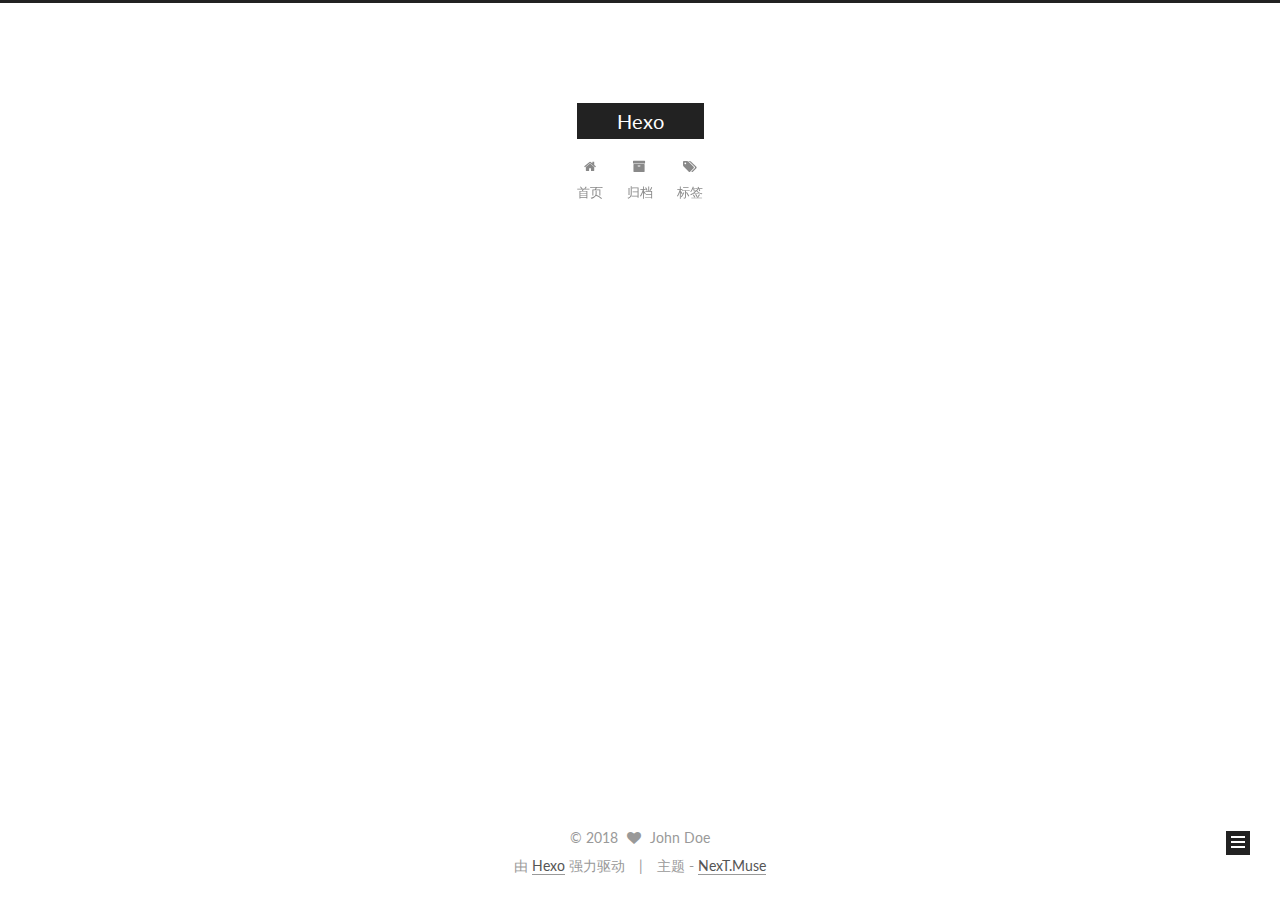
<file: index.html>
<!DOCTYPE html>



  


<html class="theme-next muse use-motion" lang="zh-Hans">
<head>
  <meta charset="UTF-8"/>
<meta http-equiv="X-UA-Compatible" content="IE=edge" />
<meta name="viewport" content="width=device-width, initial-scale=1, maximum-scale=1"/>
<meta name="theme-color" content="#222">









<meta http-equiv="Cache-Control" content="no-transform" />
<meta http-equiv="Cache-Control" content="no-siteapp" />















  
  
  <link href="/lib/fancybox/source/jquery.fancybox.css?v=2.1.5" rel="stylesheet" type="text/css" />




  
  
  
  

  
    
    
  

  

  

  

  

  
    
    
    <link href="//fonts.googleapis.com/css?family=Lato:300,300italic,400,400italic,700,700italic&subset=latin,latin-ext" rel="stylesheet" type="text/css">
  






<link href="/lib/font-awesome/css/font-awesome.min.css?v=4.6.2" rel="stylesheet" type="text/css" />

<link href="/css/main.css?v=5.1.2" rel="stylesheet" type="text/css" />


  <meta name="keywords" content="Hexo, NexT" />








  <link rel="shortcut icon" type="image/x-icon" href="/favicon.ico?v=5.1.2" />






<meta property="og:type" content="website">
<meta property="og:title" content="Hexo">
<meta property="og:url" content="http://yoursite.com/index.html">
<meta property="og:site_name" content="Hexo">
<meta property="og:locale" content="zh-Hans">
<meta name="twitter:card" content="summary">
<meta name="twitter:title" content="Hexo">



<script type="text/javascript" id="hexo.configurations">
  var NexT = window.NexT || {};
  var CONFIG = {
    root: '/',
    scheme: 'Muse',
    sidebar: {"position":"left","display":"post","offset":12,"offset_float":12,"b2t":false,"scrollpercent":false,"onmobile":false},
    fancybox: true,
    tabs: true,
    motion: true,
    duoshuo: {
      userId: '0',
      author: '博主'
    },
    algolia: {
      applicationID: '',
      apiKey: '',
      indexName: '',
      hits: {"per_page":10},
      labels: {"input_placeholder":"Search for Posts","hits_empty":"We didn't find any results for the search: ${query}","hits_stats":"${hits} results found in ${time} ms"}
    }
  };
</script>



  <link rel="canonical" href="http://yoursite.com/"/>





  <title>Hexo</title>
  














</head>

<body itemscope itemtype="http://schema.org/WebPage" lang="zh-Hans">

  
  
    
  

  <div class="container sidebar-position-left 
   page-home 
 ">
    <div class="headband"></div>

    <header id="header" class="header" itemscope itemtype="http://schema.org/WPHeader">
      <div class="header-inner"><div class="site-brand-wrapper">
  <div class="site-meta ">
    

    <div class="custom-logo-site-title">
      <a href="/"  class="brand" rel="start">
        <span class="logo-line-before"><i></i></span>
        <span class="site-title">Hexo</span>
        <span class="logo-line-after"><i></i></span>
      </a>
    </div>
      
        <p class="site-subtitle"></p>
      
  </div>

  <div class="site-nav-toggle">
    <button>
      <span class="btn-bar"></span>
      <span class="btn-bar"></span>
      <span class="btn-bar"></span>
    </button>
  </div>
</div>

<nav class="site-nav">
  

  
    <ul id="menu" class="menu">
      
        
        <li class="menu-item menu-item-home">
          <a href="/" rel="section">
            
              <i class="menu-item-icon fa fa-fw fa-home"></i> <br />
            
            首页
          </a>
        </li>
      
        
        <li class="menu-item menu-item-archives">
          <a href="/archives/" rel="section">
            
              <i class="menu-item-icon fa fa-fw fa-archive"></i> <br />
            
            归档
          </a>
        </li>
      
        
        <li class="menu-item menu-item-tags">
          <a href="/tags/" rel="section">
            
              <i class="menu-item-icon fa fa-fw fa-tags"></i> <br />
            
            标签
          </a>
        </li>
      

      
    </ul>
  

  
</nav>



 </div>
    </header>

    <main id="main" class="main">
      <div class="main-inner">
        <div class="content-wrap">
          <div id="content" class="content">
            
  <section id="posts" class="posts-expand">
    
      

  

  
  
  

  <article class="post post-type-normal" itemscope itemtype="http://schema.org/Article">
  
  
  
  <div class="post-block">
    <link itemprop="mainEntityOfPage" href="http://yoursite.com/2018/06/12/初衷及目标/">

    <span hidden itemprop="author" itemscope itemtype="http://schema.org/Person">
      <meta itemprop="name" content="John Doe">
      <meta itemprop="description" content="">
      <meta itemprop="image" content="/images/avatar.gif">
    </span>

    <span hidden itemprop="publisher" itemscope itemtype="http://schema.org/Organization">
      <meta itemprop="name" content="Hexo">
    </span>

    
      <header class="post-header">

        
        
          <h1 class="post-title" itemprop="name headline">
                
                <a class="post-title-link" href="/2018/06/12/初衷及目标/" itemprop="url">初衷及目标</a></h1>
        

        <div class="post-meta">
          <span class="post-time">
            
              <span class="post-meta-item-icon">
                <i class="fa fa-calendar-o"></i>
              </span>
              
                <span class="post-meta-item-text">发表于</span>
              
              <time title="创建于" itemprop="dateCreated datePublished" datetime="2018-06-12T10:12:51+08:00">
                2018-06-12
              </time>
            

            

            
          </span>

          

          
            
          

          
          

          

          

          

        </div>
      </header>
    

    
    
    
    <div class="post-body" itemprop="articleBody">

      
      

      
        
          
            <p>开启这个博客的初衷有两个，一是做开发也有一年多了，深知这行业的技术是时刻不停的在更新着的，每天都需要学习新东西，不学习就会被淘汰，既然学习了，我想总得是有点笔记的，不仅能加深对学习内容的印象，以后的日子中也可以拿来复习巩固。二是想记录下生活中的点滴，展示自己的生活。  </p>
<p>目标是一周至少要更新一篇技术性文章。</p>

          
        
      
    </div>
    
    
    

    

    

    

    <footer class="post-footer">
      

      

      

      
      
        <div class="post-eof"></div>
      
    </footer>
  </div>
  
  
  
  </article>


    
  </section>

  


          </div>
          


          

        </div>
        
          
  
  <div class="sidebar-toggle">
    <div class="sidebar-toggle-line-wrap">
      <span class="sidebar-toggle-line sidebar-toggle-line-first"></span>
      <span class="sidebar-toggle-line sidebar-toggle-line-middle"></span>
      <span class="sidebar-toggle-line sidebar-toggle-line-last"></span>
    </div>
  </div>

  <aside id="sidebar" class="sidebar">
    
    <div class="sidebar-inner">

      

      

      <section class="site-overview sidebar-panel sidebar-panel-active">
        <div class="site-author motion-element" itemprop="author" itemscope itemtype="http://schema.org/Person">
          <img class="site-author-image" itemprop="image"
               src="/images/avatar.gif"
               alt="John Doe" />
          <p class="site-author-name" itemprop="name">John Doe</p>
           
              <p class="site-description motion-element" itemprop="description"></p>
          
        </div>
        <nav class="site-state motion-element">

          
            <div class="site-state-item site-state-posts">
              <a href="/archives/">
                <span class="site-state-item-count">1</span>
                <span class="site-state-item-name">日志</span>
              </a>
            </div>
          

          

          

        </nav>

        

        <div class="links-of-author motion-element">
          
        </div>

        
        

        
        

        


      </section>

      

      

    </div>
  </aside>


        
      </div>
    </main>

    <footer id="footer" class="footer">
      <div class="footer-inner">
        <div class="copyright" >
  
  &copy; 
  <span itemprop="copyrightYear">2018</span>
  <span class="with-love">
    <i class="fa fa-heart"></i>
  </span>
  <span class="author" itemprop="copyrightHolder">John Doe</span>
</div>


<div class="powered-by">
  由 <a class="theme-link" href="https://hexo.io">Hexo</a> 强力驱动
</div>

<div class="theme-info">
  主题 -
  <a class="theme-link" href="https://github.com/iissnan/hexo-theme-next">
    NexT.Muse
  </a>
</div>


        

        
      </div>
    </footer>

    
      <div class="back-to-top">
        <i class="fa fa-arrow-up"></i>
        
      </div>
    

  </div>

  

<script type="text/javascript">
  if (Object.prototype.toString.call(window.Promise) !== '[object Function]') {
    window.Promise = null;
  }
</script>









  












  
  <script type="text/javascript" src="/lib/jquery/index.js?v=2.1.3"></script>

  
  <script type="text/javascript" src="/lib/fastclick/lib/fastclick.min.js?v=1.0.6"></script>

  
  <script type="text/javascript" src="/lib/jquery_lazyload/jquery.lazyload.js?v=1.9.7"></script>

  
  <script type="text/javascript" src="/lib/velocity/velocity.min.js?v=1.2.1"></script>

  
  <script type="text/javascript" src="/lib/velocity/velocity.ui.min.js?v=1.2.1"></script>

  
  <script type="text/javascript" src="/lib/fancybox/source/jquery.fancybox.pack.js?v=2.1.5"></script>


  


  <script type="text/javascript" src="/js/src/utils.js?v=5.1.2"></script>

  <script type="text/javascript" src="/js/src/motion.js?v=5.1.2"></script>



  
  

  
    <script type="text/javascript" src="/js/src/scrollspy.js?v=5.1.2"></script>
<script type="text/javascript" src="/js/src/post-details.js?v=5.1.2"></script>

  

  


  <script type="text/javascript" src="/js/src/bootstrap.js?v=5.1.2"></script>



  


  




	





  





  






  





  

  

  

  

  

  

</body>
</html>
</file>
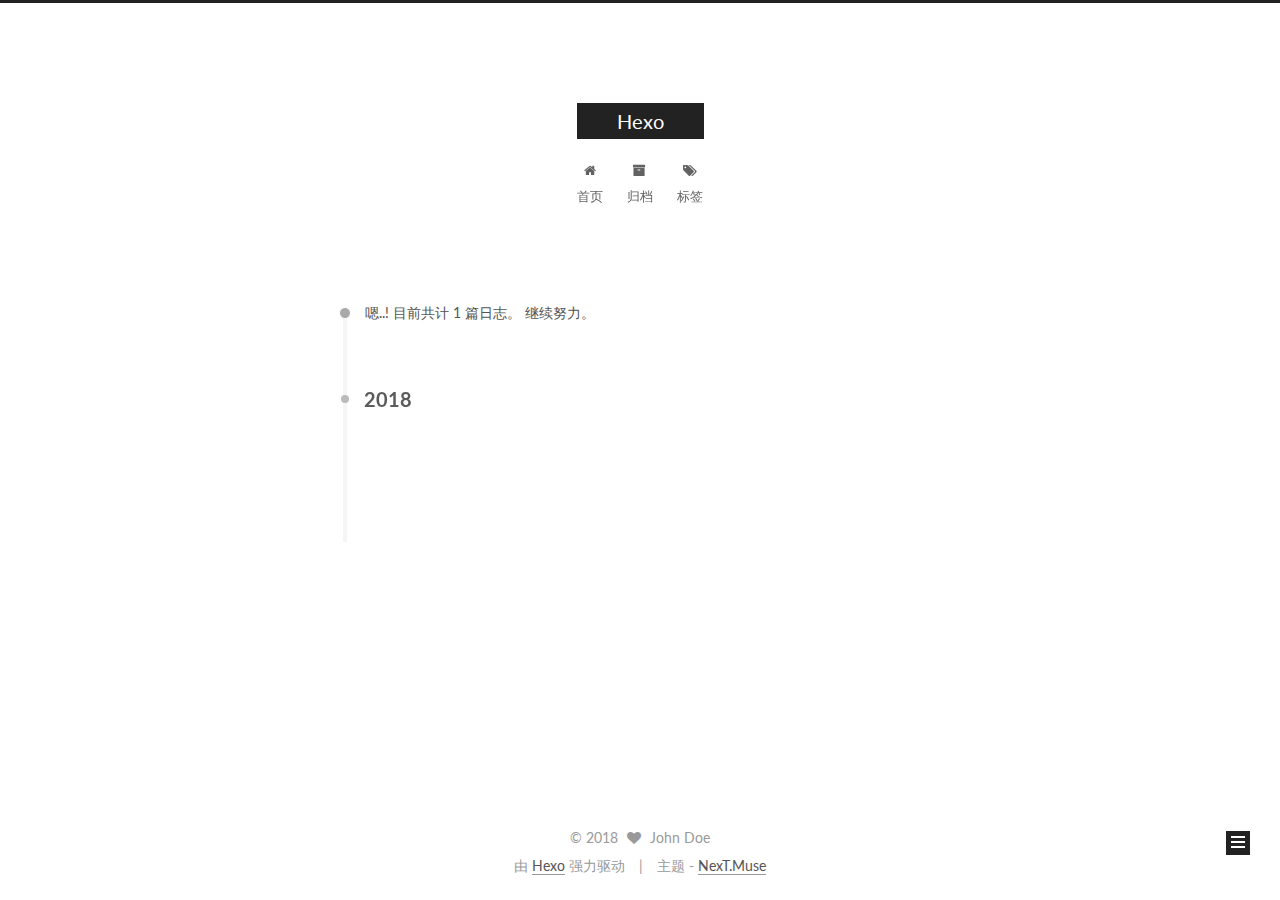
<file: archives/index.html>
<!DOCTYPE html>



  


<html class="theme-next muse use-motion" lang="zh-Hans">
<head>
  <meta charset="UTF-8"/>
<meta http-equiv="X-UA-Compatible" content="IE=edge" />
<meta name="viewport" content="width=device-width, initial-scale=1, maximum-scale=1"/>
<meta name="theme-color" content="#222">









<meta http-equiv="Cache-Control" content="no-transform" />
<meta http-equiv="Cache-Control" content="no-siteapp" />















  
  
  <link href="/lib/fancybox/source/jquery.fancybox.css?v=2.1.5" rel="stylesheet" type="text/css" />




  
  
  
  

  
    
    
  

  

  

  

  

  
    
    
    <link href="//fonts.googleapis.com/css?family=Lato:300,300italic,400,400italic,700,700italic&subset=latin,latin-ext" rel="stylesheet" type="text/css">
  






<link href="/lib/font-awesome/css/font-awesome.min.css?v=4.6.2" rel="stylesheet" type="text/css" />

<link href="/css/main.css?v=5.1.2" rel="stylesheet" type="text/css" />


  <meta name="keywords" content="Hexo, NexT" />








  <link rel="shortcut icon" type="image/x-icon" href="/favicon.ico?v=5.1.2" />






<meta property="og:type" content="website">
<meta property="og:title" content="Hexo">
<meta property="og:url" content="http://yoursite.com/archives/index.html">
<meta property="og:site_name" content="Hexo">
<meta property="og:locale" content="zh-Hans">
<meta name="twitter:card" content="summary">
<meta name="twitter:title" content="Hexo">



<script type="text/javascript" id="hexo.configurations">
  var NexT = window.NexT || {};
  var CONFIG = {
    root: '/',
    scheme: 'Muse',
    sidebar: {"position":"left","display":"post","offset":12,"offset_float":12,"b2t":false,"scrollpercent":false,"onmobile":false},
    fancybox: true,
    tabs: true,
    motion: true,
    duoshuo: {
      userId: '0',
      author: '博主'
    },
    algolia: {
      applicationID: '',
      apiKey: '',
      indexName: '',
      hits: {"per_page":10},
      labels: {"input_placeholder":"Search for Posts","hits_empty":"We didn't find any results for the search: ${query}","hits_stats":"${hits} results found in ${time} ms"}
    }
  };
</script>



  <link rel="canonical" href="http://yoursite.com/archives/"/>





  <title>归档 | Hexo</title>
  














</head>

<body itemscope itemtype="http://schema.org/WebPage" lang="zh-Hans">

  
  
    
  

  <div class="container sidebar-position-left  page-archive  ">
    <div class="headband"></div>

    <header id="header" class="header" itemscope itemtype="http://schema.org/WPHeader">
      <div class="header-inner"><div class="site-brand-wrapper">
  <div class="site-meta ">
    

    <div class="custom-logo-site-title">
      <a href="/"  class="brand" rel="start">
        <span class="logo-line-before"><i></i></span>
        <span class="site-title">Hexo</span>
        <span class="logo-line-after"><i></i></span>
      </a>
    </div>
      
        <p class="site-subtitle"></p>
      
  </div>

  <div class="site-nav-toggle">
    <button>
      <span class="btn-bar"></span>
      <span class="btn-bar"></span>
      <span class="btn-bar"></span>
    </button>
  </div>
</div>

<nav class="site-nav">
  

  
    <ul id="menu" class="menu">
      
        
        <li class="menu-item menu-item-home">
          <a href="/" rel="section">
            
              <i class="menu-item-icon fa fa-fw fa-home"></i> <br />
            
            首页
          </a>
        </li>
      
        
        <li class="menu-item menu-item-archives">
          <a href="/archives/" rel="section">
            
              <i class="menu-item-icon fa fa-fw fa-archive"></i> <br />
            
            归档
          </a>
        </li>
      
        
        <li class="menu-item menu-item-tags">
          <a href="/tags/" rel="section">
            
              <i class="menu-item-icon fa fa-fw fa-tags"></i> <br />
            
            标签
          </a>
        </li>
      

      
    </ul>
  

  
</nav>



 </div>
    </header>

    <main id="main" class="main">
      <div class="main-inner">
        <div class="content-wrap">
          <div id="content" class="content">
            

  
  
  
  <div class="post-block archive">
    <div id="posts" class="posts-collapse">
      <span class="archive-move-on"></span>

      <span class="archive-page-counter">
        
        
        
          
        
        嗯..! 目前共计 1 篇日志。 继续努力。
      </span>

      

        
        
        

        
          
          <div class="collection-title">
            <h2 class="archive-year motion-element" id="archive-year-2018">2018</h2>
          </div>
        
        

        

  <article class="post post-type-normal" itemscope itemtype="http://schema.org/Article">
    <header class="post-header">

      <h2 class="post-title">
        
            <a class="post-title-link" href="/2018/06/05/hello-world/" itemprop="url">
              
                <span itemprop="name">Hello World</span>
              
            </a>
        
      </h2>

      <div class="post-meta">
        <time class="post-time" itemprop="dateCreated"
              datetime="2018-06-05T20:10:07+08:00"
              content="2018-06-05" >
          06-05
        </time>
      </div>

    </header>
  </article>



      

    </div>
  </div>
  
  
  

  



          </div>
          


          

        </div>
        
          
  
  <div class="sidebar-toggle">
    <div class="sidebar-toggle-line-wrap">
      <span class="sidebar-toggle-line sidebar-toggle-line-first"></span>
      <span class="sidebar-toggle-line sidebar-toggle-line-middle"></span>
      <span class="sidebar-toggle-line sidebar-toggle-line-last"></span>
    </div>
  </div>

  <aside id="sidebar" class="sidebar">
    
    <div class="sidebar-inner">

      

      

      <section class="site-overview sidebar-panel sidebar-panel-active">
        <div class="site-author motion-element" itemprop="author" itemscope itemtype="http://schema.org/Person">
          <img class="site-author-image" itemprop="image"
               src="/images/avatar.gif"
               alt="John Doe" />
          <p class="site-author-name" itemprop="name">John Doe</p>
           
              <p class="site-description motion-element" itemprop="description"></p>
          
        </div>
        <nav class="site-state motion-element">

          
            <div class="site-state-item site-state-posts">
              <a href="/archives/">
                <span class="site-state-item-count">1</span>
                <span class="site-state-item-name">日志</span>
              </a>
            </div>
          

          

          

        </nav>

        

        <div class="links-of-author motion-element">
          
        </div>

        
        

        
        

        


      </section>

      

      

    </div>
  </aside>


        
      </div>
    </main>

    <footer id="footer" class="footer">
      <div class="footer-inner">
        <div class="copyright" >
  
  &copy; 
  <span itemprop="copyrightYear">2018</span>
  <span class="with-love">
    <i class="fa fa-heart"></i>
  </span>
  <span class="author" itemprop="copyrightHolder">John Doe</span>
</div>


<div class="powered-by">
  由 <a class="theme-link" href="https://hexo.io">Hexo</a> 强力驱动
</div>

<div class="theme-info">
  主题 -
  <a class="theme-link" href="https://github.com/iissnan/hexo-theme-next">
    NexT.Muse
  </a>
</div>


        

        
      </div>
    </footer>

    
      <div class="back-to-top">
        <i class="fa fa-arrow-up"></i>
        
      </div>
    

  </div>

  

<script type="text/javascript">
  if (Object.prototype.toString.call(window.Promise) !== '[object Function]') {
    window.Promise = null;
  }
</script>









  












  
  <script type="text/javascript" src="/lib/jquery/index.js?v=2.1.3"></script>

  
  <script type="text/javascript" src="/lib/fastclick/lib/fastclick.min.js?v=1.0.6"></script>

  
  <script type="text/javascript" src="/lib/jquery_lazyload/jquery.lazyload.js?v=1.9.7"></script>

  
  <script type="text/javascript" src="/lib/velocity/velocity.min.js?v=1.2.1"></script>

  
  <script type="text/javascript" src="/lib/velocity/velocity.ui.min.js?v=1.2.1"></script>

  
  <script type="text/javascript" src="/lib/fancybox/source/jquery.fancybox.pack.js?v=2.1.5"></script>


  


  <script type="text/javascript" src="/js/src/utils.js?v=5.1.2"></script>

  <script type="text/javascript" src="/js/src/motion.js?v=5.1.2"></script>



  
  

  
  
    <script type="text/javascript" id="motion.page.archive">
      $('.archive-year').velocity('transition.slideLeftIn');
    </script>
  


  


  <script type="text/javascript" src="/js/src/bootstrap.js?v=5.1.2"></script>



  


  




	





  





  






  





  

  

  

  

  

  

</body>
</html>
</file>
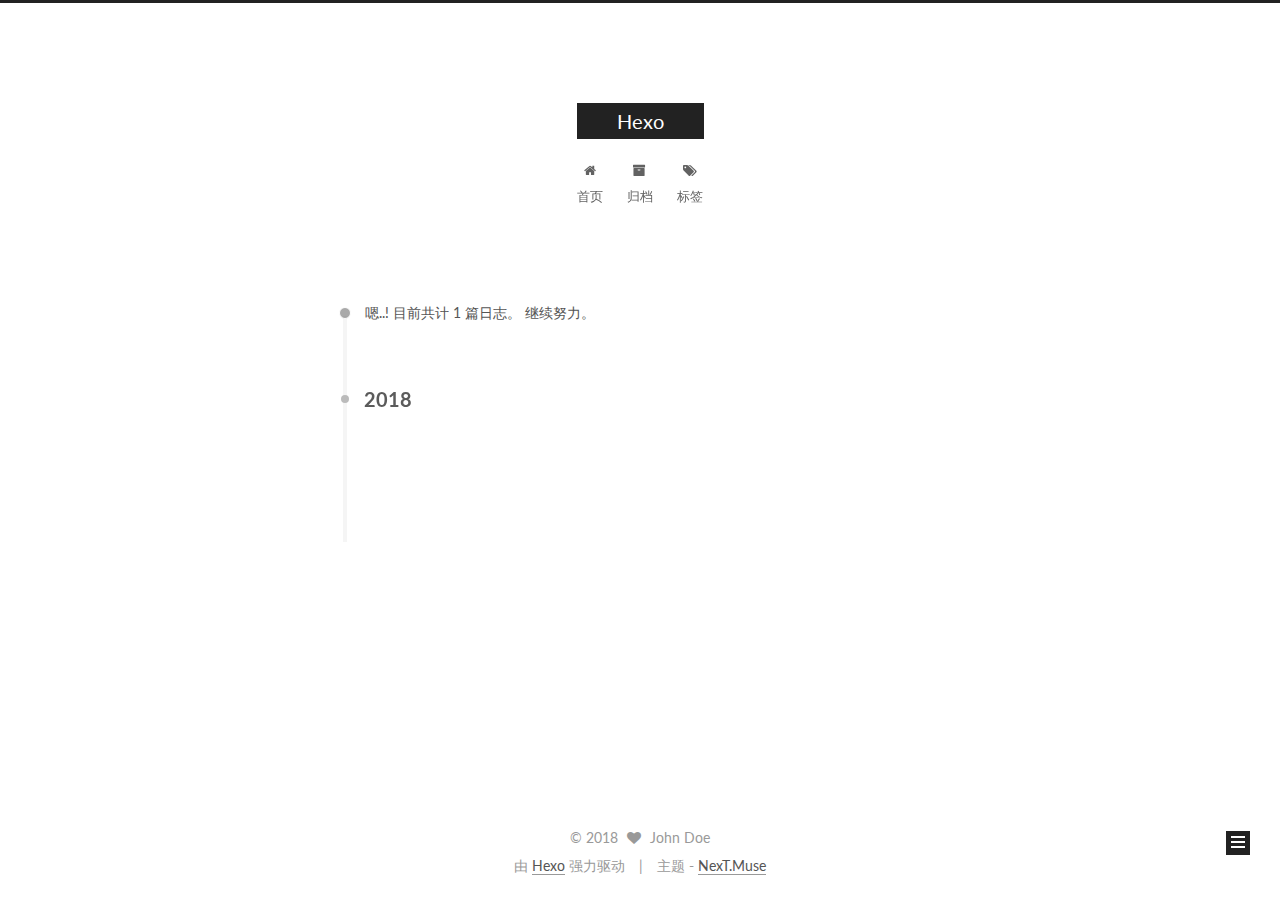
<file: archives/2018/index.html>
<!DOCTYPE html>



  


<html class="theme-next muse use-motion" lang="zh-Hans">
<head>
  <meta charset="UTF-8"/>
<meta http-equiv="X-UA-Compatible" content="IE=edge" />
<meta name="viewport" content="width=device-width, initial-scale=1, maximum-scale=1"/>
<meta name="theme-color" content="#222">









<meta http-equiv="Cache-Control" content="no-transform" />
<meta http-equiv="Cache-Control" content="no-siteapp" />















  
  
  <link href="/lib/fancybox/source/jquery.fancybox.css?v=2.1.5" rel="stylesheet" type="text/css" />




  
  
  
  

  
    
    
  

  

  

  

  

  
    
    
    <link href="//fonts.googleapis.com/css?family=Lato:300,300italic,400,400italic,700,700italic&subset=latin,latin-ext" rel="stylesheet" type="text/css">
  






<link href="/lib/font-awesome/css/font-awesome.min.css?v=4.6.2" rel="stylesheet" type="text/css" />

<link href="/css/main.css?v=5.1.2" rel="stylesheet" type="text/css" />


  <meta name="keywords" content="Hexo, NexT" />








  <link rel="shortcut icon" type="image/x-icon" href="/favicon.ico?v=5.1.2" />






<meta property="og:type" content="website">
<meta property="og:title" content="Hexo">
<meta property="og:url" content="http://yoursite.com/archives/2018/index.html">
<meta property="og:site_name" content="Hexo">
<meta property="og:locale" content="zh-Hans">
<meta name="twitter:card" content="summary">
<meta name="twitter:title" content="Hexo">



<script type="text/javascript" id="hexo.configurations">
  var NexT = window.NexT || {};
  var CONFIG = {
    root: '/',
    scheme: 'Muse',
    sidebar: {"position":"left","display":"post","offset":12,"offset_float":12,"b2t":false,"scrollpercent":false,"onmobile":false},
    fancybox: true,
    tabs: true,
    motion: true,
    duoshuo: {
      userId: '0',
      author: '博主'
    },
    algolia: {
      applicationID: '',
      apiKey: '',
      indexName: '',
      hits: {"per_page":10},
      labels: {"input_placeholder":"Search for Posts","hits_empty":"We didn't find any results for the search: ${query}","hits_stats":"${hits} results found in ${time} ms"}
    }
  };
</script>



  <link rel="canonical" href="http://yoursite.com/archives/2018/"/>





  <title>归档 | Hexo</title>
  














</head>

<body itemscope itemtype="http://schema.org/WebPage" lang="zh-Hans">

  
  
    
  

  <div class="container sidebar-position-left  page-archive  ">
    <div class="headband"></div>

    <header id="header" class="header" itemscope itemtype="http://schema.org/WPHeader">
      <div class="header-inner"><div class="site-brand-wrapper">
  <div class="site-meta ">
    

    <div class="custom-logo-site-title">
      <a href="/"  class="brand" rel="start">
        <span class="logo-line-before"><i></i></span>
        <span class="site-title">Hexo</span>
        <span class="logo-line-after"><i></i></span>
      </a>
    </div>
      
        <p class="site-subtitle"></p>
      
  </div>

  <div class="site-nav-toggle">
    <button>
      <span class="btn-bar"></span>
      <span class="btn-bar"></span>
      <span class="btn-bar"></span>
    </button>
  </div>
</div>

<nav class="site-nav">
  

  
    <ul id="menu" class="menu">
      
        
        <li class="menu-item menu-item-home">
          <a href="/" rel="section">
            
              <i class="menu-item-icon fa fa-fw fa-home"></i> <br />
            
            首页
          </a>
        </li>
      
        
        <li class="menu-item menu-item-archives">
          <a href="/archives/" rel="section">
            
              <i class="menu-item-icon fa fa-fw fa-archive"></i> <br />
            
            归档
          </a>
        </li>
      
        
        <li class="menu-item menu-item-tags">
          <a href="/tags/" rel="section">
            
              <i class="menu-item-icon fa fa-fw fa-tags"></i> <br />
            
            标签
          </a>
        </li>
      

      
    </ul>
  

  
</nav>



 </div>
    </header>

    <main id="main" class="main">
      <div class="main-inner">
        <div class="content-wrap">
          <div id="content" class="content">
            

  
  
  
  <div class="post-block archive">
    <div id="posts" class="posts-collapse">
      <span class="archive-move-on"></span>

      <span class="archive-page-counter">
        
        
        
          
        
        嗯..! 目前共计 1 篇日志。 继续努力。
      </span>

      

        
        
        

        
          
          <div class="collection-title">
            <h2 class="archive-year motion-element" id="archive-year-2018">2018</h2>
          </div>
        
        

        

  <article class="post post-type-normal" itemscope itemtype="http://schema.org/Article">
    <header class="post-header">

      <h2 class="post-title">
        
            <a class="post-title-link" href="/2018/06/12/初衷及目标/" itemprop="url">
              
                <span itemprop="name">初衷及目标</span>
              
            </a>
        
      </h2>

      <div class="post-meta">
        <time class="post-time" itemprop="dateCreated"
              datetime="2018-06-12T10:12:51+08:00"
              content="2018-06-12" >
          06-12
        </time>
      </div>

    </header>
  </article>



      

    </div>
  </div>
  
  
  

  



          </div>
          


          

        </div>
        
          
  
  <div class="sidebar-toggle">
    <div class="sidebar-toggle-line-wrap">
      <span class="sidebar-toggle-line sidebar-toggle-line-first"></span>
      <span class="sidebar-toggle-line sidebar-toggle-line-middle"></span>
      <span class="sidebar-toggle-line sidebar-toggle-line-last"></span>
    </div>
  </div>

  <aside id="sidebar" class="sidebar">
    
    <div class="sidebar-inner">

      

      

      <section class="site-overview sidebar-panel sidebar-panel-active">
        <div class="site-author motion-element" itemprop="author" itemscope itemtype="http://schema.org/Person">
          <img class="site-author-image" itemprop="image"
               src="/images/avatar.gif"
               alt="John Doe" />
          <p class="site-author-name" itemprop="name">John Doe</p>
           
              <p class="site-description motion-element" itemprop="description"></p>
          
        </div>
        <nav class="site-state motion-element">

          
            <div class="site-state-item site-state-posts">
              <a href="/archives/">
                <span class="site-state-item-count">1</span>
                <span class="site-state-item-name">日志</span>
              </a>
            </div>
          

          

          

        </nav>

        

        <div class="links-of-author motion-element">
          
        </div>

        
        

        
        

        


      </section>

      

      

    </div>
  </aside>


        
      </div>
    </main>

    <footer id="footer" class="footer">
      <div class="footer-inner">
        <div class="copyright" >
  
  &copy; 
  <span itemprop="copyrightYear">2018</span>
  <span class="with-love">
    <i class="fa fa-heart"></i>
  </span>
  <span class="author" itemprop="copyrightHolder">John Doe</span>
</div>


<div class="powered-by">
  由 <a class="theme-link" href="https://hexo.io">Hexo</a> 强力驱动
</div>

<div class="theme-info">
  主题 -
  <a class="theme-link" href="https://github.com/iissnan/hexo-theme-next">
    NexT.Muse
  </a>
</div>


        

        
      </div>
    </footer>

    
      <div class="back-to-top">
        <i class="fa fa-arrow-up"></i>
        
      </div>
    

  </div>

  

<script type="text/javascript">
  if (Object.prototype.toString.call(window.Promise) !== '[object Function]') {
    window.Promise = null;
  }
</script>









  












  
  <script type="text/javascript" src="/lib/jquery/index.js?v=2.1.3"></script>

  
  <script type="text/javascript" src="/lib/fastclick/lib/fastclick.min.js?v=1.0.6"></script>

  
  <script type="text/javascript" src="/lib/jquery_lazyload/jquery.lazyload.js?v=1.9.7"></script>

  
  <script type="text/javascript" src="/lib/velocity/velocity.min.js?v=1.2.1"></script>

  
  <script type="text/javascript" src="/lib/velocity/velocity.ui.min.js?v=1.2.1"></script>

  
  <script type="text/javascript" src="/lib/fancybox/source/jquery.fancybox.pack.js?v=2.1.5"></script>


  


  <script type="text/javascript" src="/js/src/utils.js?v=5.1.2"></script>

  <script type="text/javascript" src="/js/src/motion.js?v=5.1.2"></script>



  
  

  
  
    <script type="text/javascript" id="motion.page.archive">
      $('.archive-year').velocity('transition.slideLeftIn');
    </script>
  


  


  <script type="text/javascript" src="/js/src/bootstrap.js?v=5.1.2"></script>



  


  




	





  





  






  





  

  

  

  

  

  

</body>
</html>
</file>
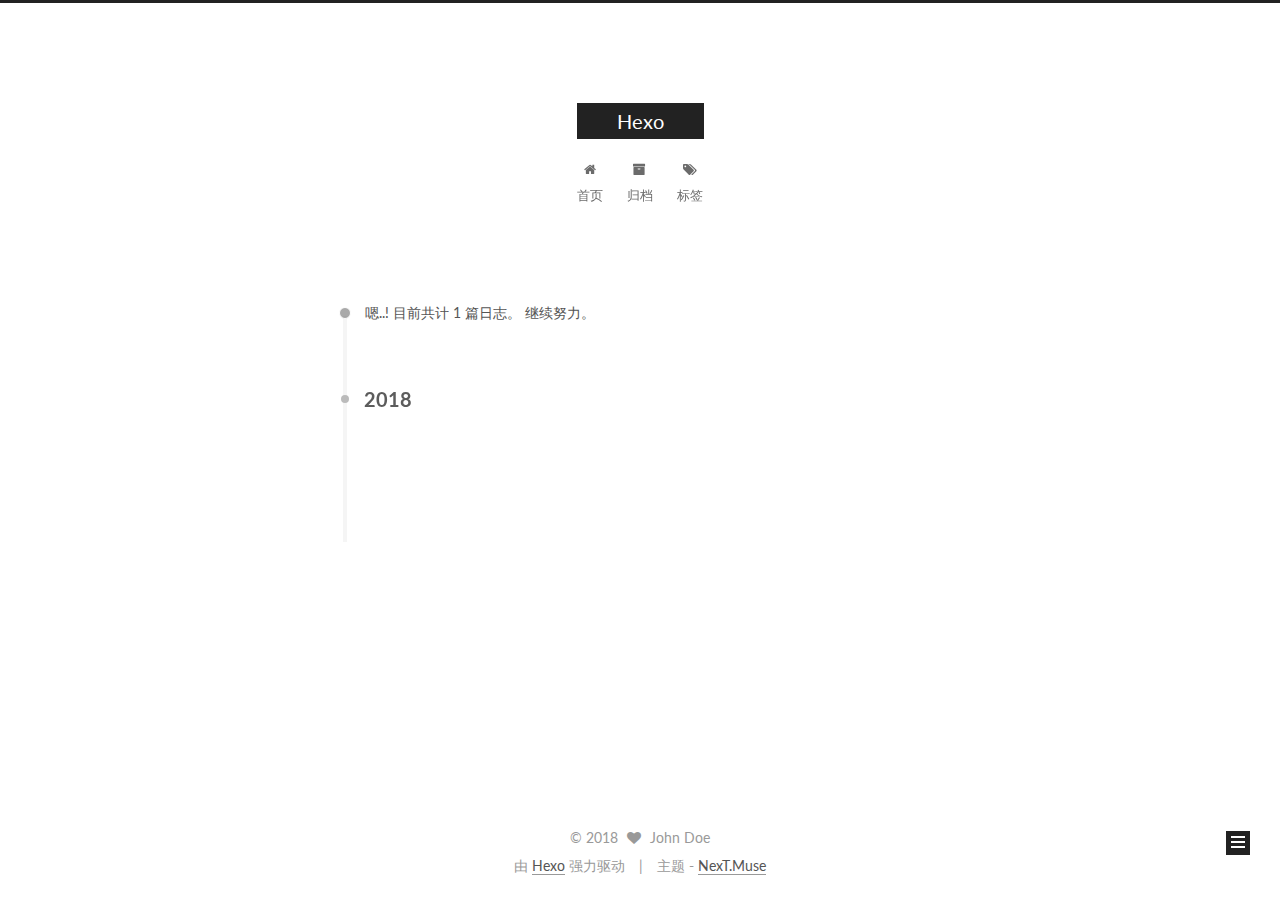
<file: archives/2018/06/index.html>
<!DOCTYPE html>



  


<html class="theme-next muse use-motion" lang="zh-Hans">
<head>
  <meta charset="UTF-8"/>
<meta http-equiv="X-UA-Compatible" content="IE=edge" />
<meta name="viewport" content="width=device-width, initial-scale=1, maximum-scale=1"/>
<meta name="theme-color" content="#222">









<meta http-equiv="Cache-Control" content="no-transform" />
<meta http-equiv="Cache-Control" content="no-siteapp" />















  
  
  <link href="/lib/fancybox/source/jquery.fancybox.css?v=2.1.5" rel="stylesheet" type="text/css" />




  
  
  
  

  
    
    
  

  

  

  

  

  
    
    
    <link href="//fonts.googleapis.com/css?family=Lato:300,300italic,400,400italic,700,700italic&subset=latin,latin-ext" rel="stylesheet" type="text/css">
  






<link href="/lib/font-awesome/css/font-awesome.min.css?v=4.6.2" rel="stylesheet" type="text/css" />

<link href="/css/main.css?v=5.1.2" rel="stylesheet" type="text/css" />


  <meta name="keywords" content="Hexo, NexT" />








  <link rel="shortcut icon" type="image/x-icon" href="/favicon.ico?v=5.1.2" />






<meta property="og:type" content="website">
<meta property="og:title" content="Hexo">
<meta property="og:url" content="http://yoursite.com/archives/2018/06/index.html">
<meta property="og:site_name" content="Hexo">
<meta property="og:locale" content="zh-Hans">
<meta name="twitter:card" content="summary">
<meta name="twitter:title" content="Hexo">



<script type="text/javascript" id="hexo.configurations">
  var NexT = window.NexT || {};
  var CONFIG = {
    root: '/',
    scheme: 'Muse',
    sidebar: {"position":"left","display":"post","offset":12,"offset_float":12,"b2t":false,"scrollpercent":false,"onmobile":false},
    fancybox: true,
    tabs: true,
    motion: true,
    duoshuo: {
      userId: '0',
      author: '博主'
    },
    algolia: {
      applicationID: '',
      apiKey: '',
      indexName: '',
      hits: {"per_page":10},
      labels: {"input_placeholder":"Search for Posts","hits_empty":"We didn't find any results for the search: ${query}","hits_stats":"${hits} results found in ${time} ms"}
    }
  };
</script>



  <link rel="canonical" href="http://yoursite.com/archives/2018/06/"/>





  <title>归档 | Hexo</title>
  














</head>

<body itemscope itemtype="http://schema.org/WebPage" lang="zh-Hans">

  
  
    
  

  <div class="container sidebar-position-left  page-archive  ">
    <div class="headband"></div>

    <header id="header" class="header" itemscope itemtype="http://schema.org/WPHeader">
      <div class="header-inner"><div class="site-brand-wrapper">
  <div class="site-meta ">
    

    <div class="custom-logo-site-title">
      <a href="/"  class="brand" rel="start">
        <span class="logo-line-before"><i></i></span>
        <span class="site-title">Hexo</span>
        <span class="logo-line-after"><i></i></span>
      </a>
    </div>
      
        <p class="site-subtitle"></p>
      
  </div>

  <div class="site-nav-toggle">
    <button>
      <span class="btn-bar"></span>
      <span class="btn-bar"></span>
      <span class="btn-bar"></span>
    </button>
  </div>
</div>

<nav class="site-nav">
  

  
    <ul id="menu" class="menu">
      
        
        <li class="menu-item menu-item-home">
          <a href="/" rel="section">
            
              <i class="menu-item-icon fa fa-fw fa-home"></i> <br />
            
            首页
          </a>
        </li>
      
        
        <li class="menu-item menu-item-archives">
          <a href="/archives/" rel="section">
            
              <i class="menu-item-icon fa fa-fw fa-archive"></i> <br />
            
            归档
          </a>
        </li>
      
        
        <li class="menu-item menu-item-tags">
          <a href="/tags/" rel="section">
            
              <i class="menu-item-icon fa fa-fw fa-tags"></i> <br />
            
            标签
          </a>
        </li>
      

      
    </ul>
  

  
</nav>



 </div>
    </header>

    <main id="main" class="main">
      <div class="main-inner">
        <div class="content-wrap">
          <div id="content" class="content">
            

  
  
  
  <div class="post-block archive">
    <div id="posts" class="posts-collapse">
      <span class="archive-move-on"></span>

      <span class="archive-page-counter">
        
        
        
          
        
        嗯..! 目前共计 1 篇日志。 继续努力。
      </span>

      

        
        
        

        
          
          <div class="collection-title">
            <h2 class="archive-year motion-element" id="archive-year-2018">2018</h2>
          </div>
        
        

        

  <article class="post post-type-normal" itemscope itemtype="http://schema.org/Article">
    <header class="post-header">

      <h2 class="post-title">
        
            <a class="post-title-link" href="/2018/06/12/初衷及目标/" itemprop="url">
              
                <span itemprop="name">初衷及目标</span>
              
            </a>
        
      </h2>

      <div class="post-meta">
        <time class="post-time" itemprop="dateCreated"
              datetime="2018-06-12T10:12:51+08:00"
              content="2018-06-12" >
          06-12
        </time>
      </div>

    </header>
  </article>



      

    </div>
  </div>
  
  
  

  



          </div>
          


          

        </div>
        
          
  
  <div class="sidebar-toggle">
    <div class="sidebar-toggle-line-wrap">
      <span class="sidebar-toggle-line sidebar-toggle-line-first"></span>
      <span class="sidebar-toggle-line sidebar-toggle-line-middle"></span>
      <span class="sidebar-toggle-line sidebar-toggle-line-last"></span>
    </div>
  </div>

  <aside id="sidebar" class="sidebar">
    
    <div class="sidebar-inner">

      

      

      <section class="site-overview sidebar-panel sidebar-panel-active">
        <div class="site-author motion-element" itemprop="author" itemscope itemtype="http://schema.org/Person">
          <img class="site-author-image" itemprop="image"
               src="/images/avatar.gif"
               alt="John Doe" />
          <p class="site-author-name" itemprop="name">John Doe</p>
           
              <p class="site-description motion-element" itemprop="description"></p>
          
        </div>
        <nav class="site-state motion-element">

          
            <div class="site-state-item site-state-posts">
              <a href="/archives/">
                <span class="site-state-item-count">1</span>
                <span class="site-state-item-name">日志</span>
              </a>
            </div>
          

          

          

        </nav>

        

        <div class="links-of-author motion-element">
          
        </div>

        
        

        
        

        


      </section>

      

      

    </div>
  </aside>


        
      </div>
    </main>

    <footer id="footer" class="footer">
      <div class="footer-inner">
        <div class="copyright" >
  
  &copy; 
  <span itemprop="copyrightYear">2018</span>
  <span class="with-love">
    <i class="fa fa-heart"></i>
  </span>
  <span class="author" itemprop="copyrightHolder">John Doe</span>
</div>


<div class="powered-by">
  由 <a class="theme-link" href="https://hexo.io">Hexo</a> 强力驱动
</div>

<div class="theme-info">
  主题 -
  <a class="theme-link" href="https://github.com/iissnan/hexo-theme-next">
    NexT.Muse
  </a>
</div>


        

        
      </div>
    </footer>

    
      <div class="back-to-top">
        <i class="fa fa-arrow-up"></i>
        
      </div>
    

  </div>

  

<script type="text/javascript">
  if (Object.prototype.toString.call(window.Promise) !== '[object Function]') {
    window.Promise = null;
  }
</script>









  












  
  <script type="text/javascript" src="/lib/jquery/index.js?v=2.1.3"></script>

  
  <script type="text/javascript" src="/lib/fastclick/lib/fastclick.min.js?v=1.0.6"></script>

  
  <script type="text/javascript" src="/lib/jquery_lazyload/jquery.lazyload.js?v=1.9.7"></script>

  
  <script type="text/javascript" src="/lib/velocity/velocity.min.js?v=1.2.1"></script>

  
  <script type="text/javascript" src="/lib/velocity/velocity.ui.min.js?v=1.2.1"></script>

  
  <script type="text/javascript" src="/lib/fancybox/source/jquery.fancybox.pack.js?v=2.1.5"></script>


  


  <script type="text/javascript" src="/js/src/utils.js?v=5.1.2"></script>

  <script type="text/javascript" src="/js/src/motion.js?v=5.1.2"></script>



  
  

  
  
    <script type="text/javascript" id="motion.page.archive">
      $('.archive-year').velocity('transition.slideLeftIn');
    </script>
  


  


  <script type="text/javascript" src="/js/src/bootstrap.js?v=5.1.2"></script>



  


  




	





  





  






  





  

  

  

  

  

  

</body>
</html>
</file>
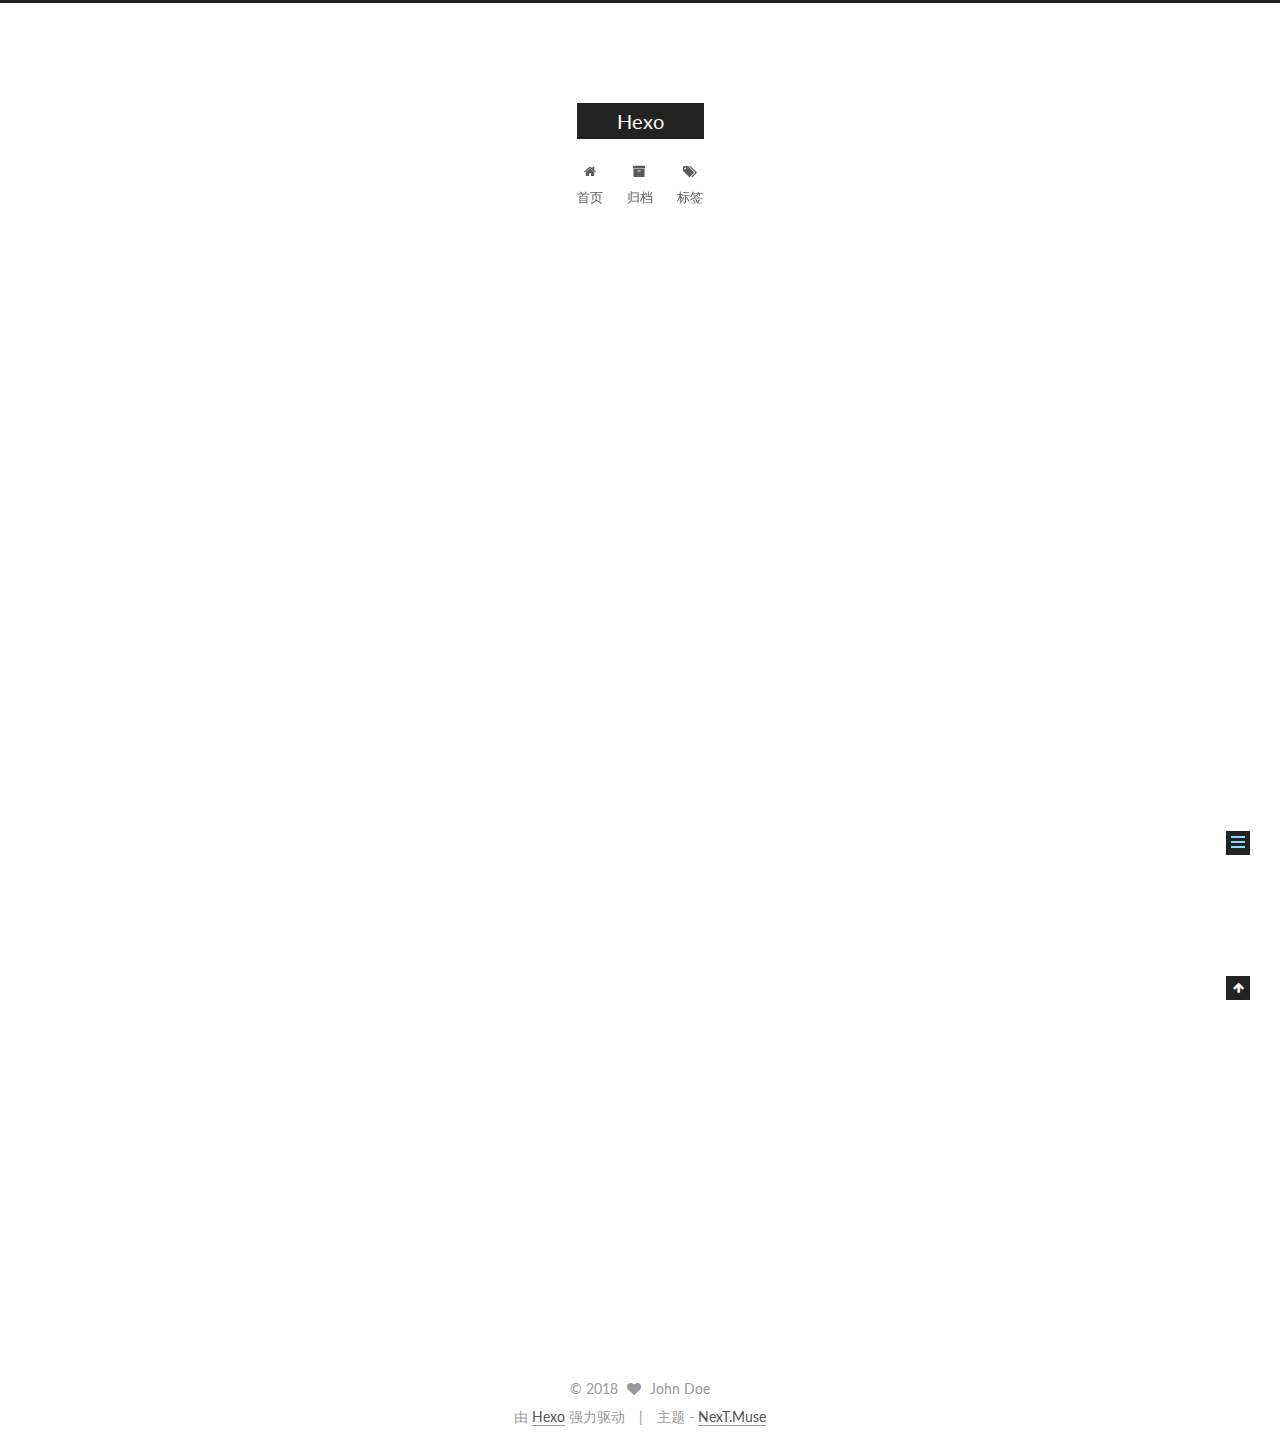
<file: 2018/06/05/hello-world/index.html>
<!DOCTYPE html>



  


<html class="theme-next muse use-motion" lang="zh-Hans">
<head>
  <meta charset="UTF-8"/>
<meta http-equiv="X-UA-Compatible" content="IE=edge" />
<meta name="viewport" content="width=device-width, initial-scale=1, maximum-scale=1"/>
<meta name="theme-color" content="#222">









<meta http-equiv="Cache-Control" content="no-transform" />
<meta http-equiv="Cache-Control" content="no-siteapp" />















  
  
  <link href="/lib/fancybox/source/jquery.fancybox.css?v=2.1.5" rel="stylesheet" type="text/css" />




  
  
  
  

  
    
    
  

  

  

  

  

  
    
    
    <link href="//fonts.googleapis.com/css?family=Lato:300,300italic,400,400italic,700,700italic&subset=latin,latin-ext" rel="stylesheet" type="text/css">
  






<link href="/lib/font-awesome/css/font-awesome.min.css?v=4.6.2" rel="stylesheet" type="text/css" />

<link href="/css/main.css?v=5.1.2" rel="stylesheet" type="text/css" />


  <meta name="keywords" content="Hexo, NexT" />








  <link rel="shortcut icon" type="image/x-icon" href="/favicon.ico?v=5.1.2" />






<meta name="description" content="Welcome to Hexo! This is your very first post. Check documentation for more info. If you get any problems when using Hexo, you can find the answer in troubleshooting or you can ask me on GitHub. Quick">
<meta property="og:type" content="article">
<meta property="og:title" content="Hello World">
<meta property="og:url" content="http://yoursite.com/2018/06/05/hello-world/index.html">
<meta property="og:site_name" content="Hexo">
<meta property="og:description" content="Welcome to Hexo! This is your very first post. Check documentation for more info. If you get any problems when using Hexo, you can find the answer in troubleshooting or you can ask me on GitHub. Quick">
<meta property="og:locale" content="zh-Hans">
<meta property="og:updated_time" content="2018-06-05T12:10:07.786Z">
<meta name="twitter:card" content="summary">
<meta name="twitter:title" content="Hello World">
<meta name="twitter:description" content="Welcome to Hexo! This is your very first post. Check documentation for more info. If you get any problems when using Hexo, you can find the answer in troubleshooting or you can ask me on GitHub. Quick">



<script type="text/javascript" id="hexo.configurations">
  var NexT = window.NexT || {};
  var CONFIG = {
    root: '/',
    scheme: 'Muse',
    sidebar: {"position":"left","display":"post","offset":12,"offset_float":12,"b2t":false,"scrollpercent":false,"onmobile":false},
    fancybox: true,
    tabs: true,
    motion: true,
    duoshuo: {
      userId: '0',
      author: '博主'
    },
    algolia: {
      applicationID: '',
      apiKey: '',
      indexName: '',
      hits: {"per_page":10},
      labels: {"input_placeholder":"Search for Posts","hits_empty":"We didn't find any results for the search: ${query}","hits_stats":"${hits} results found in ${time} ms"}
    }
  };
</script>



  <link rel="canonical" href="http://yoursite.com/2018/06/05/hello-world/"/>





  <title>Hello World | Hexo</title>
  














</head>

<body itemscope itemtype="http://schema.org/WebPage" lang="zh-Hans">

  
  
    
  

  <div class="container sidebar-position-left page-post-detail ">
    <div class="headband"></div>

    <header id="header" class="header" itemscope itemtype="http://schema.org/WPHeader">
      <div class="header-inner"><div class="site-brand-wrapper">
  <div class="site-meta ">
    

    <div class="custom-logo-site-title">
      <a href="/"  class="brand" rel="start">
        <span class="logo-line-before"><i></i></span>
        <span class="site-title">Hexo</span>
        <span class="logo-line-after"><i></i></span>
      </a>
    </div>
      
        <p class="site-subtitle"></p>
      
  </div>

  <div class="site-nav-toggle">
    <button>
      <span class="btn-bar"></span>
      <span class="btn-bar"></span>
      <span class="btn-bar"></span>
    </button>
  </div>
</div>

<nav class="site-nav">
  

  
    <ul id="menu" class="menu">
      
        
        <li class="menu-item menu-item-home">
          <a href="/" rel="section">
            
              <i class="menu-item-icon fa fa-fw fa-home"></i> <br />
            
            首页
          </a>
        </li>
      
        
        <li class="menu-item menu-item-archives">
          <a href="/archives/" rel="section">
            
              <i class="menu-item-icon fa fa-fw fa-archive"></i> <br />
            
            归档
          </a>
        </li>
      
        
        <li class="menu-item menu-item-tags">
          <a href="/tags/" rel="section">
            
              <i class="menu-item-icon fa fa-fw fa-tags"></i> <br />
            
            标签
          </a>
        </li>
      

      
    </ul>
  

  
</nav>



 </div>
    </header>

    <main id="main" class="main">
      <div class="main-inner">
        <div class="content-wrap">
          <div id="content" class="content">
            

  <div id="posts" class="posts-expand">
    

  

  
  
  

  <article class="post post-type-normal" itemscope itemtype="http://schema.org/Article">
  
  
  
  <div class="post-block">
    <link itemprop="mainEntityOfPage" href="http://yoursite.com/2018/06/05/hello-world/">

    <span hidden itemprop="author" itemscope itemtype="http://schema.org/Person">
      <meta itemprop="name" content="John Doe">
      <meta itemprop="description" content="">
      <meta itemprop="image" content="/images/avatar.gif">
    </span>

    <span hidden itemprop="publisher" itemscope itemtype="http://schema.org/Organization">
      <meta itemprop="name" content="Hexo">
    </span>

    
      <header class="post-header">

        
        
          <h1 class="post-title" itemprop="name headline">Hello World</h1>
        

        <div class="post-meta">
          <span class="post-time">
            
              <span class="post-meta-item-icon">
                <i class="fa fa-calendar-o"></i>
              </span>
              
                <span class="post-meta-item-text">发表于</span>
              
              <time title="创建于" itemprop="dateCreated datePublished" datetime="2018-06-05T20:10:07+08:00">
                2018-06-05
              </time>
            

            

            
          </span>

          

          
            
          

          
          

          

          

          

        </div>
      </header>
    

    
    
    
    <div class="post-body" itemprop="articleBody">

      
      

      
        <p>Welcome to <a href="https://hexo.io/" target="_blank" rel="noopener">Hexo</a>! This is your very first post. Check <a href="https://hexo.io/docs/" target="_blank" rel="noopener">documentation</a> for more info. If you get any problems when using Hexo, you can find the answer in <a href="https://hexo.io/docs/troubleshooting.html" target="_blank" rel="noopener">troubleshooting</a> or you can ask me on <a href="https://github.com/hexojs/hexo/issues" target="_blank" rel="noopener">GitHub</a>.</p>
<h2 id="Quick-Start"><a href="#Quick-Start" class="headerlink" title="Quick Start"></a>Quick Start</h2><h3 id="Create-a-new-post"><a href="#Create-a-new-post" class="headerlink" title="Create a new post"></a>Create a new post</h3><figure class="highlight bash"><table><tr><td class="gutter"><pre><span class="line">1</span><br></pre></td><td class="code"><pre><span class="line">$ hexo new <span class="string">"My New Post"</span></span><br></pre></td></tr></table></figure>
<p>More info: <a href="https://hexo.io/docs/writing.html" target="_blank" rel="noopener">Writing</a></p>
<h3 id="Run-server"><a href="#Run-server" class="headerlink" title="Run server"></a>Run server</h3><figure class="highlight bash"><table><tr><td class="gutter"><pre><span class="line">1</span><br></pre></td><td class="code"><pre><span class="line">$ hexo server</span><br></pre></td></tr></table></figure>
<p>More info: <a href="https://hexo.io/docs/server.html" target="_blank" rel="noopener">Server</a></p>
<h3 id="Generate-static-files"><a href="#Generate-static-files" class="headerlink" title="Generate static files"></a>Generate static files</h3><figure class="highlight bash"><table><tr><td class="gutter"><pre><span class="line">1</span><br></pre></td><td class="code"><pre><span class="line">$ hexo generate</span><br></pre></td></tr></table></figure>
<p>More info: <a href="https://hexo.io/docs/generating.html" target="_blank" rel="noopener">Generating</a></p>
<h3 id="Deploy-to-remote-sites"><a href="#Deploy-to-remote-sites" class="headerlink" title="Deploy to remote sites"></a>Deploy to remote sites</h3><figure class="highlight bash"><table><tr><td class="gutter"><pre><span class="line">1</span><br></pre></td><td class="code"><pre><span class="line">$ hexo deploy</span><br></pre></td></tr></table></figure>
<p>More info: <a href="https://hexo.io/docs/deployment.html" target="_blank" rel="noopener">Deployment</a></p>

      
    </div>
    
    
    

    

    

    

    <footer class="post-footer">
      

      
      
      

      

      
      
    </footer>
  </div>
  
  
  
  </article>



    <div class="post-spread">
      
    </div>
  </div>


          </div>
          


          
  <div class="comments" id="comments">
    
  </div>


        </div>
        
          
  
  <div class="sidebar-toggle">
    <div class="sidebar-toggle-line-wrap">
      <span class="sidebar-toggle-line sidebar-toggle-line-first"></span>
      <span class="sidebar-toggle-line sidebar-toggle-line-middle"></span>
      <span class="sidebar-toggle-line sidebar-toggle-line-last"></span>
    </div>
  </div>

  <aside id="sidebar" class="sidebar">
    
    <div class="sidebar-inner">

      

      
        <ul class="sidebar-nav motion-element">
          <li class="sidebar-nav-toc sidebar-nav-active" data-target="post-toc-wrap" >
            文章目录
          </li>
          <li class="sidebar-nav-overview" data-target="site-overview">
            站点概览
          </li>
        </ul>
      

      <section class="site-overview sidebar-panel">
        <div class="site-author motion-element" itemprop="author" itemscope itemtype="http://schema.org/Person">
          <img class="site-author-image" itemprop="image"
               src="/images/avatar.gif"
               alt="John Doe" />
          <p class="site-author-name" itemprop="name">John Doe</p>
           
              <p class="site-description motion-element" itemprop="description"></p>
          
        </div>
        <nav class="site-state motion-element">

          
            <div class="site-state-item site-state-posts">
              <a href="/archives/">
                <span class="site-state-item-count">1</span>
                <span class="site-state-item-name">日志</span>
              </a>
            </div>
          

          

          

        </nav>

        

        <div class="links-of-author motion-element">
          
        </div>

        
        

        
        

        


      </section>

      
      <!--noindex-->
        <section class="post-toc-wrap motion-element sidebar-panel sidebar-panel-active">
          <div class="post-toc">

            
              
            

            
              <div class="post-toc-content"><ol class="nav"><li class="nav-item nav-level-2"><a class="nav-link" href="#Quick-Start"><span class="nav-number">1.</span> <span class="nav-text">Quick Start</span></a><ol class="nav-child"><li class="nav-item nav-level-3"><a class="nav-link" href="#Create-a-new-post"><span class="nav-number">1.1.</span> <span class="nav-text">Create a new post</span></a></li><li class="nav-item nav-level-3"><a class="nav-link" href="#Run-server"><span class="nav-number">1.2.</span> <span class="nav-text">Run server</span></a></li><li class="nav-item nav-level-3"><a class="nav-link" href="#Generate-static-files"><span class="nav-number">1.3.</span> <span class="nav-text">Generate static files</span></a></li><li class="nav-item nav-level-3"><a class="nav-link" href="#Deploy-to-remote-sites"><span class="nav-number">1.4.</span> <span class="nav-text">Deploy to remote sites</span></a></li></ol></li></ol></div>
            

          </div>
        </section>
      <!--/noindex-->
      

      

    </div>
  </aside>


        
      </div>
    </main>

    <footer id="footer" class="footer">
      <div class="footer-inner">
        <div class="copyright" >
  
  &copy; 
  <span itemprop="copyrightYear">2018</span>
  <span class="with-love">
    <i class="fa fa-heart"></i>
  </span>
  <span class="author" itemprop="copyrightHolder">John Doe</span>
</div>


<div class="powered-by">
  由 <a class="theme-link" href="https://hexo.io">Hexo</a> 强力驱动
</div>

<div class="theme-info">
  主题 -
  <a class="theme-link" href="https://github.com/iissnan/hexo-theme-next">
    NexT.Muse
  </a>
</div>


        

        
      </div>
    </footer>

    
      <div class="back-to-top">
        <i class="fa fa-arrow-up"></i>
        
      </div>
    

  </div>

  

<script type="text/javascript">
  if (Object.prototype.toString.call(window.Promise) !== '[object Function]') {
    window.Promise = null;
  }
</script>









  












  
  <script type="text/javascript" src="/lib/jquery/index.js?v=2.1.3"></script>

  
  <script type="text/javascript" src="/lib/fastclick/lib/fastclick.min.js?v=1.0.6"></script>

  
  <script type="text/javascript" src="/lib/jquery_lazyload/jquery.lazyload.js?v=1.9.7"></script>

  
  <script type="text/javascript" src="/lib/velocity/velocity.min.js?v=1.2.1"></script>

  
  <script type="text/javascript" src="/lib/velocity/velocity.ui.min.js?v=1.2.1"></script>

  
  <script type="text/javascript" src="/lib/fancybox/source/jquery.fancybox.pack.js?v=2.1.5"></script>


  


  <script type="text/javascript" src="/js/src/utils.js?v=5.1.2"></script>

  <script type="text/javascript" src="/js/src/motion.js?v=5.1.2"></script>



  
  

  
  <script type="text/javascript" src="/js/src/scrollspy.js?v=5.1.2"></script>
<script type="text/javascript" src="/js/src/post-details.js?v=5.1.2"></script>



  


  <script type="text/javascript" src="/js/src/bootstrap.js?v=5.1.2"></script>



  


  




	





  





  






  





  

  

  

  

  

  

</body>
</html>
</file>
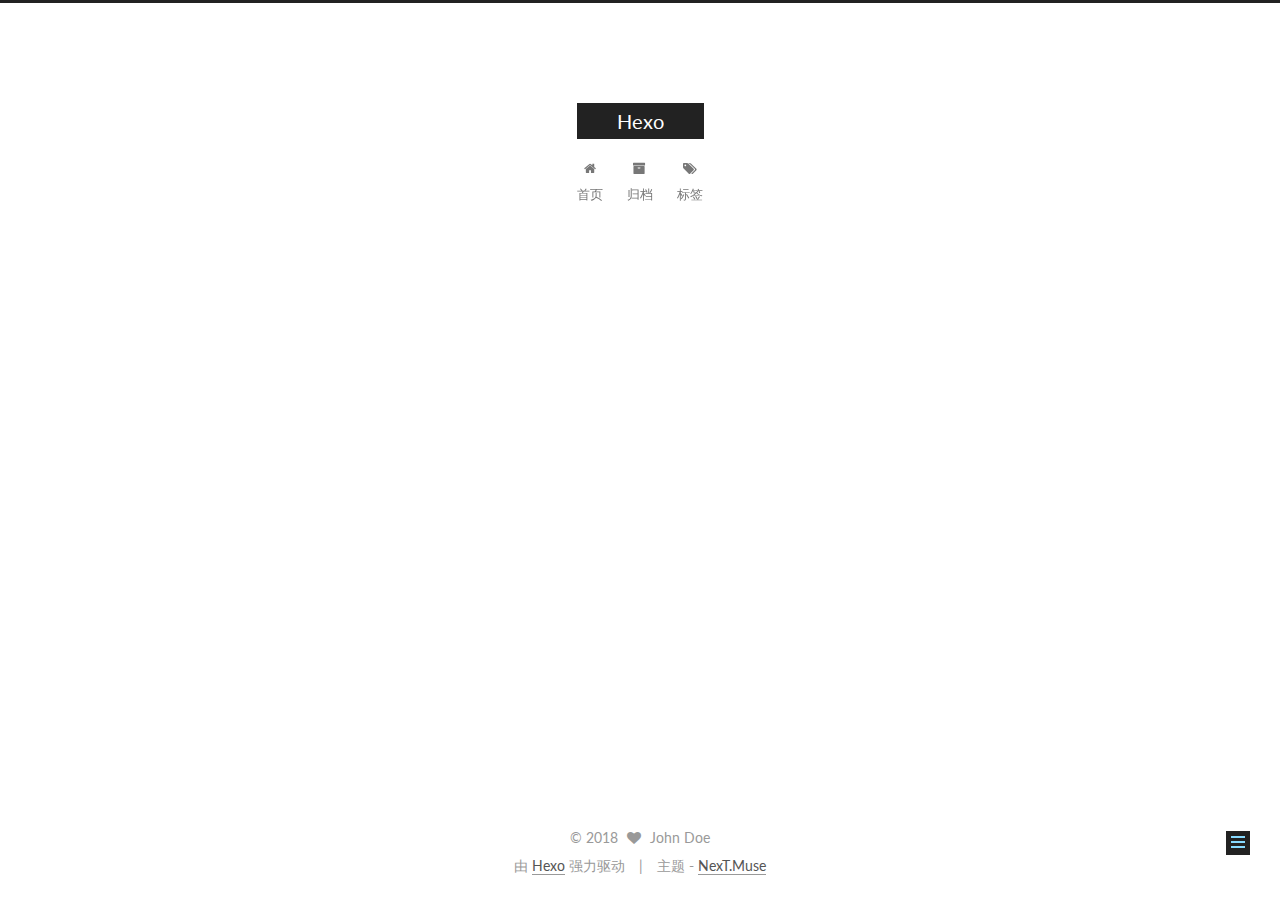
<file: 2018/06/12/初衷及目标/index.html>
<!DOCTYPE html>



  


<html class="theme-next muse use-motion" lang="zh-Hans">
<head>
  <meta charset="UTF-8"/>
<meta http-equiv="X-UA-Compatible" content="IE=edge" />
<meta name="viewport" content="width=device-width, initial-scale=1, maximum-scale=1"/>
<meta name="theme-color" content="#222">









<meta http-equiv="Cache-Control" content="no-transform" />
<meta http-equiv="Cache-Control" content="no-siteapp" />















  
  
  <link href="/lib/fancybox/source/jquery.fancybox.css?v=2.1.5" rel="stylesheet" type="text/css" />




  
  
  
  

  
    
    
  

  

  

  

  

  
    
    
    <link href="//fonts.googleapis.com/css?family=Lato:300,300italic,400,400italic,700,700italic&subset=latin,latin-ext" rel="stylesheet" type="text/css">
  






<link href="/lib/font-awesome/css/font-awesome.min.css?v=4.6.2" rel="stylesheet" type="text/css" />

<link href="/css/main.css?v=5.1.2" rel="stylesheet" type="text/css" />


  <meta name="keywords" content="Hexo, NexT" />








  <link rel="shortcut icon" type="image/x-icon" href="/favicon.ico?v=5.1.2" />






<meta name="description" content="开启这个博客的初衷有两个，一是做开发也有一年多了，深知这行业的技术是时刻不停的在更新着的，每天都需要学习新东西，不学习就会被淘汰，既然学习了，我想总得是有点笔记的，不仅能加深对学习内容的印象，以后的日子中也可以拿来复习巩固。二是想记录下生活中的点滴，展示自己的生活。   目标是一周至少要更新一篇技术性文章。">
<meta property="og:type" content="article">
<meta property="og:title" content="初衷及目标">
<meta property="og:url" content="http://yoursite.com/2018/06/12/初衷及目标/index.html">
<meta property="og:site_name" content="Hexo">
<meta property="og:description" content="开启这个博客的初衷有两个，一是做开发也有一年多了，深知这行业的技术是时刻不停的在更新着的，每天都需要学习新东西，不学习就会被淘汰，既然学习了，我想总得是有点笔记的，不仅能加深对学习内容的印象，以后的日子中也可以拿来复习巩固。二是想记录下生活中的点滴，展示自己的生活。   目标是一周至少要更新一篇技术性文章。">
<meta property="og:locale" content="zh-Hans">
<meta property="og:updated_time" content="2018-06-12T02:31:42.875Z">
<meta name="twitter:card" content="summary">
<meta name="twitter:title" content="初衷及目标">
<meta name="twitter:description" content="开启这个博客的初衷有两个，一是做开发也有一年多了，深知这行业的技术是时刻不停的在更新着的，每天都需要学习新东西，不学习就会被淘汰，既然学习了，我想总得是有点笔记的，不仅能加深对学习内容的印象，以后的日子中也可以拿来复习巩固。二是想记录下生活中的点滴，展示自己的生活。   目标是一周至少要更新一篇技术性文章。">



<script type="text/javascript" id="hexo.configurations">
  var NexT = window.NexT || {};
  var CONFIG = {
    root: '/',
    scheme: 'Muse',
    sidebar: {"position":"left","display":"post","offset":12,"offset_float":12,"b2t":false,"scrollpercent":false,"onmobile":false},
    fancybox: true,
    tabs: true,
    motion: true,
    duoshuo: {
      userId: '0',
      author: '博主'
    },
    algolia: {
      applicationID: '',
      apiKey: '',
      indexName: '',
      hits: {"per_page":10},
      labels: {"input_placeholder":"Search for Posts","hits_empty":"We didn't find any results for the search: ${query}","hits_stats":"${hits} results found in ${time} ms"}
    }
  };
</script>



  <link rel="canonical" href="http://yoursite.com/2018/06/12/初衷及目标/"/>





  <title>初衷及目标 | Hexo</title>
  














</head>

<body itemscope itemtype="http://schema.org/WebPage" lang="zh-Hans">

  
  
    
  

  <div class="container sidebar-position-left page-post-detail ">
    <div class="headband"></div>

    <header id="header" class="header" itemscope itemtype="http://schema.org/WPHeader">
      <div class="header-inner"><div class="site-brand-wrapper">
  <div class="site-meta ">
    

    <div class="custom-logo-site-title">
      <a href="/"  class="brand" rel="start">
        <span class="logo-line-before"><i></i></span>
        <span class="site-title">Hexo</span>
        <span class="logo-line-after"><i></i></span>
      </a>
    </div>
      
        <p class="site-subtitle"></p>
      
  </div>

  <div class="site-nav-toggle">
    <button>
      <span class="btn-bar"></span>
      <span class="btn-bar"></span>
      <span class="btn-bar"></span>
    </button>
  </div>
</div>

<nav class="site-nav">
  

  
    <ul id="menu" class="menu">
      
        
        <li class="menu-item menu-item-home">
          <a href="/" rel="section">
            
              <i class="menu-item-icon fa fa-fw fa-home"></i> <br />
            
            首页
          </a>
        </li>
      
        
        <li class="menu-item menu-item-archives">
          <a href="/archives/" rel="section">
            
              <i class="menu-item-icon fa fa-fw fa-archive"></i> <br />
            
            归档
          </a>
        </li>
      
        
        <li class="menu-item menu-item-tags">
          <a href="/tags/" rel="section">
            
              <i class="menu-item-icon fa fa-fw fa-tags"></i> <br />
            
            标签
          </a>
        </li>
      

      
    </ul>
  

  
</nav>



 </div>
    </header>

    <main id="main" class="main">
      <div class="main-inner">
        <div class="content-wrap">
          <div id="content" class="content">
            

  <div id="posts" class="posts-expand">
    

  

  
  
  

  <article class="post post-type-normal" itemscope itemtype="http://schema.org/Article">
  
  
  
  <div class="post-block">
    <link itemprop="mainEntityOfPage" href="http://yoursite.com/2018/06/12/初衷及目标/">

    <span hidden itemprop="author" itemscope itemtype="http://schema.org/Person">
      <meta itemprop="name" content="John Doe">
      <meta itemprop="description" content="">
      <meta itemprop="image" content="/images/avatar.gif">
    </span>

    <span hidden itemprop="publisher" itemscope itemtype="http://schema.org/Organization">
      <meta itemprop="name" content="Hexo">
    </span>

    
      <header class="post-header">

        
        
          <h1 class="post-title" itemprop="name headline">初衷及目标</h1>
        

        <div class="post-meta">
          <span class="post-time">
            
              <span class="post-meta-item-icon">
                <i class="fa fa-calendar-o"></i>
              </span>
              
                <span class="post-meta-item-text">发表于</span>
              
              <time title="创建于" itemprop="dateCreated datePublished" datetime="2018-06-12T10:12:51+08:00">
                2018-06-12
              </time>
            

            

            
          </span>

          

          
            
          

          
          

          

          

          

        </div>
      </header>
    

    
    
    
    <div class="post-body" itemprop="articleBody">

      
      

      
        <p>开启这个博客的初衷有两个，一是做开发也有一年多了，深知这行业的技术是时刻不停的在更新着的，每天都需要学习新东西，不学习就会被淘汰，既然学习了，我想总得是有点笔记的，不仅能加深对学习内容的印象，以后的日子中也可以拿来复习巩固。二是想记录下生活中的点滴，展示自己的生活。  </p>
<p>目标是一周至少要更新一篇技术性文章。</p>

      
    </div>
    
    
    

    

    

    

    <footer class="post-footer">
      

      
      
      

      

      
      
    </footer>
  </div>
  
  
  
  </article>



    <div class="post-spread">
      
    </div>
  </div>


          </div>
          


          
  <div class="comments" id="comments">
    
  </div>


        </div>
        
          
  
  <div class="sidebar-toggle">
    <div class="sidebar-toggle-line-wrap">
      <span class="sidebar-toggle-line sidebar-toggle-line-first"></span>
      <span class="sidebar-toggle-line sidebar-toggle-line-middle"></span>
      <span class="sidebar-toggle-line sidebar-toggle-line-last"></span>
    </div>
  </div>

  <aside id="sidebar" class="sidebar">
    
    <div class="sidebar-inner">

      

      

      <section class="site-overview sidebar-panel sidebar-panel-active">
        <div class="site-author motion-element" itemprop="author" itemscope itemtype="http://schema.org/Person">
          <img class="site-author-image" itemprop="image"
               src="/images/avatar.gif"
               alt="John Doe" />
          <p class="site-author-name" itemprop="name">John Doe</p>
           
              <p class="site-description motion-element" itemprop="description"></p>
          
        </div>
        <nav class="site-state motion-element">

          
            <div class="site-state-item site-state-posts">
              <a href="/archives/">
                <span class="site-state-item-count">1</span>
                <span class="site-state-item-name">日志</span>
              </a>
            </div>
          

          

          

        </nav>

        

        <div class="links-of-author motion-element">
          
        </div>

        
        

        
        

        


      </section>

      

      

    </div>
  </aside>


        
      </div>
    </main>

    <footer id="footer" class="footer">
      <div class="footer-inner">
        <div class="copyright" >
  
  &copy; 
  <span itemprop="copyrightYear">2018</span>
  <span class="with-love">
    <i class="fa fa-heart"></i>
  </span>
  <span class="author" itemprop="copyrightHolder">John Doe</span>
</div>


<div class="powered-by">
  由 <a class="theme-link" href="https://hexo.io">Hexo</a> 强力驱动
</div>

<div class="theme-info">
  主题 -
  <a class="theme-link" href="https://github.com/iissnan/hexo-theme-next">
    NexT.Muse
  </a>
</div>


        

        
      </div>
    </footer>

    
      <div class="back-to-top">
        <i class="fa fa-arrow-up"></i>
        
      </div>
    

  </div>

  

<script type="text/javascript">
  if (Object.prototype.toString.call(window.Promise) !== '[object Function]') {
    window.Promise = null;
  }
</script>









  












  
  <script type="text/javascript" src="/lib/jquery/index.js?v=2.1.3"></script>

  
  <script type="text/javascript" src="/lib/fastclick/lib/fastclick.min.js?v=1.0.6"></script>

  
  <script type="text/javascript" src="/lib/jquery_lazyload/jquery.lazyload.js?v=1.9.7"></script>

  
  <script type="text/javascript" src="/lib/velocity/velocity.min.js?v=1.2.1"></script>

  
  <script type="text/javascript" src="/lib/velocity/velocity.ui.min.js?v=1.2.1"></script>

  
  <script type="text/javascript" src="/lib/fancybox/source/jquery.fancybox.pack.js?v=2.1.5"></script>


  


  <script type="text/javascript" src="/js/src/utils.js?v=5.1.2"></script>

  <script type="text/javascript" src="/js/src/motion.js?v=5.1.2"></script>



  
  

  
  <script type="text/javascript" src="/js/src/scrollspy.js?v=5.1.2"></script>
<script type="text/javascript" src="/js/src/post-details.js?v=5.1.2"></script>



  


  <script type="text/javascript" src="/js/src/bootstrap.js?v=5.1.2"></script>



  


  




	





  





  






  





  

  

  

  

  

  

</body>
</html>
</file>
<file: css/main.css>
/* normalize.css v3.0.2 | MIT License | git.io/normalize */
html {
  font-family: sans-serif; /* 1 */
  -ms-text-size-adjust: 100%; /* 2 */
  -webkit-text-size-adjust: 100%; /* 2 */
}
body {
  margin: 0;
}
article,
aside,
details,
figcaption,
figure,
footer,
header,
hgroup,
main,
menu,
nav,
section,
summary {
  display: block;
}
audio,
canvas,
progress,
video {
  display: inline-block; /* 1 */
  vertical-align: baseline; /* 2 */
}
audio:not([controls]) {
  display: none;
  height: 0;
}
[hidden],
template {
  display: none;
}
a {
  background-color: transparent;
}
a:active,
a:hover {
  outline: 0;
}
abbr[title] {
  border-bottom: 1px dotted;
}
b,
strong {
  font-weight: bold;
}
dfn {
  font-style: italic;
}
h1 {
  font-size: 2em;
  margin: 0.67em 0;
}
mark {
  background: #ff0;
  color: #000;
}
small {
  font-size: 80%;
}
sub,
sup {
  font-size: 75%;
  line-height: 0;
  position: relative;
  vertical-align: baseline;
}
sup {
  top: -0.5em;
}
sub {
  bottom: -0.25em;
}
img {
  border: 0;
}
svg:not(:root) {
  overflow: hidden;
}
figure {
  margin: 1em 40px;
}
hr {
  -moz-box-sizing: content-box;
  box-sizing: content-box;
  height: 0;
}
pre {
  overflow: auto;
}
code,
kbd,
pre,
samp {
  font-family: monospace, monospace;
  font-size: 1em;
}
button,
input,
optgroup,
select,
textarea {
  color: inherit; /* 1 */
  font: inherit; /* 2 */
  margin: 0; /* 3 */
}
button {
  overflow: visible;
}
button,
select {
  text-transform: none;
}
button,
html input[type="button"],
input[type="reset"],
input[type="submit"] {
  -webkit-appearance: button; /* 2 */
  cursor: pointer; /* 3 */
}
button[disabled],
html input[disabled] {
  cursor: default;
}
button::-moz-focus-inner,
input::-moz-focus-inner {
  border: 0;
  padding: 0;
}
input {
  line-height: normal;
}
input[type="checkbox"],
input[type="radio"] {
  box-sizing: border-box; /* 1 */
  padding: 0; /* 2 */
}
input[type="number"]::-webkit-inner-spin-button,
input[type="number"]::-webkit-outer-spin-button {
  height: auto;
}
input[type="search"] {
  -webkit-appearance: textfield; /* 1 */
  -moz-box-sizing: content-box;
  -webkit-box-sizing: content-box; /* 2 */
  box-sizing: content-box;
}
input[type="search"]::-webkit-search-cancel-button,
input[type="search"]::-webkit-search-decoration {
  -webkit-appearance: none;
}
fieldset {
  border: 1px solid #c0c0c0;
  margin: 0 2px;
  padding: 0.35em 0.625em 0.75em;
}
legend {
  border: 0; /* 1 */
  padding: 0; /* 2 */
}
textarea {
  overflow: auto;
}
optgroup {
  font-weight: bold;
}
table {
  border-collapse: collapse;
  border-spacing: 0;
}
td,
th {
  padding: 0;
}
::selection {
  background: #262a30;
  color: #fff;
}
body {
  position: relative;
  font-family: 'Lato', "PingFang SC", "Microsoft YaHei", sans-serif;
  font-size: 14px;
  line-height: 2;
  color: #555;
  background: #fff;
}
@media (max-width: 767px) {
  body {
    padding-right: 0 !important;
  }
}
@media (min-width: 768px) and (max-width: 991px) {
  body {
    padding-right: 0 !important;
  }
}
@media (min-width: 1600px) {
  body {
    font-size: 16px;
  }
}
h1,
h2,
h3,
h4,
h5,
h6 {
  margin: 0;
  padding: 0;
  font-weight: bold;
  line-height: 1.5;
  font-family: 'Lato', "PingFang SC", "Microsoft YaHei", sans-serif;
}
h2,
h3,
h4,
h5,
h6 {
  margin: 20px 0 15px;
}
h1 {
  font-size: 22px;
}
@media (max-width: 767px) {
  h1 {
    font-size: 18px;
  }
}
h2 {
  font-size: 20px;
}
@media (max-width: 767px) {
  h2 {
    font-size: 16px;
  }
}
h3 {
  font-size: 18px;
}
@media (max-width: 767px) {
  h3 {
    font-size: 14px;
  }
}
h4 {
  font-size: 16px;
}
@media (max-width: 767px) {
  h4 {
    font-size: 12px;
  }
}
h5 {
  font-size: 14px;
}
@media (max-width: 767px) {
  h5 {
    font-size: 10px;
  }
}
h6 {
  font-size: 12px;
}
@media (max-width: 767px) {
  h6 {
    font-size: 8px;
  }
}
p {
  margin: 0 0 20px 0;
}
a {
  color: #555;
  text-decoration: none;
  border-bottom: 1px solid #999;
  word-wrap: break-word;
}
a:hover {
  color: #222;
  border-bottom-color: #222;
}
blockquote {
  margin: 0;
  padding: 0;
}
img {
  display: block;
  margin: auto;
  max-width: 100%;
  height: auto;
}
hr {
  margin: 40px 0;
  height: 3px;
  border: none;
  background-color: #ddd;
  background-image: repeating-linear-gradient(-45deg, #fff, #fff 4px, transparent 4px, transparent 8px);
}
blockquote {
  padding: 0 15px;
  color: #666;
  border-left: 4px solid #ddd;
}
blockquote cite::before {
  content: "-";
  padding: 0 5px;
}
dt {
  font-weight: 700;
}
dd {
  margin: 0;
  padding: 0;
}
.text-left {
  text-align: left;
}
.text-center {
  text-align: center;
}
.text-right {
  text-align: right;
}
.text-justify {
  text-align: justify;
}
.text-nowrap {
  white-space: nowrap;
}
.text-lowercase {
  text-transform: lowercase;
}
.text-uppercase {
  text-transform: uppercase;
}
.text-capitalize {
  text-transform: capitalize;
}
.center-block {
  display: block;
  margin-left: auto;
  margin-right: auto;
}
.clearfix:before,
.clearfix:after {
  content: " ";
  display: table;
}
.clearfix:after {
  clear: both;
}
.pullquote {
  width: 45%;
}
.pullquote.left {
  float: left;
  margin-left: 5px;
  margin-right: 10px;
}
.pullquote.right {
  float: right;
  margin-left: 10px;
  margin-right: 5px;
}
.affix.affix.affix {
  position: fixed;
}
.translation {
  margin-top: -20px;
  font-size: 14px;
  color: #999;
}
.scrollbar-measure {
  width: 100px;
  height: 100px;
  overflow: scroll;
  position: absolute;
  top: -9999px;
}
.use-motion .motion-element {
  opacity: 0;
}
table {
  margin: 20px 0;
  width: 100%;
  border-collapse: collapse;
  border-spacing: 0;
  border: 1px solid #ddd;
  font-size: 14px;
  table-layout: fixed;
  word-wrap: break-all;
}
table>tbody>tr:nth-of-type(odd) {
  background-color: #f9f9f9;
}
table>tbody>tr:hover {
  background-color: #f5f5f5;
}
caption,
th,
td {
  padding: 8px;
  text-align: left;
  vertical-align: middle;
  font-weight: normal;
}
th,
td {
  border-bottom: 3px solid #ddd;
  border-right: 1px solid #eee;
}
th {
  padding-bottom: 10px;
  font-weight: 700;
}
td {
  border-bottom-width: 1px;
}
html,
body {
  height: 100%;
}
.container {
  position: relative;
  min-height: 100%;
}
.header-inner {
  margin: 0 auto;
  padding: 100px 0 70px;
  width: 700px;
}
@media (min-width: 1600px) {
  .container .header-inner {
    width: 900px;
  }
}
.main {
  padding-bottom: 150px;
}
.main-inner {
  margin: 0 auto;
  width: 700px;
}
@media (min-width: 1600px) {
  .container .main-inner {
    width: 900px;
  }
}
.footer {
  position: absolute;
  left: 0;
  bottom: 0;
  width: 100%;
  min-height: 50px;
}
.footer-inner {
  box-sizing: border-box;
  margin: 20px auto;
  width: 700px;
}
@media (min-width: 1600px) {
  .container .footer-inner {
    width: 900px;
  }
}
pre,
.highlight {
  overflow: auto;
  margin: 20px 0;
  padding: 0;
  font-size: 13px;
  color: #4d4d4c;
  background: #f7f7f7;
  line-height: 1.6;
}
pre,
code {
  font-family: consolas, Menlo, "PingFang SC", "Microsoft YaHei", monospace;
}
code {
  padding: 2px 4px;
  word-wrap: break-word;
  color: #555;
  background: #eee;
  border-radius: 3px;
  font-size: 13px;
}
pre code {
  padding: 0;
  color: #4d4d4c;
  background: none;
  text-shadow: none;
}
.highlight {
  border-radius: 1px;
}
.highlight pre {
  border: none;
  margin: 0;
  padding: 10px 0;
}
.highlight table {
  margin: 0;
  width: auto;
  border: none;
}
.highlight td {
  border: none;
  padding: 0;
}
.highlight figcaption {
  font-size: 1em;
  color: #4d4d4c;
  line-height: 1em;
  margin-bottom: 1em;
}
.highlight figcaption:before,
.highlight figcaption:after {
  content: " ";
  display: table;
}
.highlight figcaption:after {
  clear: both;
}
.highlight figcaption a {
  float: right;
  color: #4d4d4c;
}
.highlight figcaption a:hover {
  border-bottom-color: #4d4d4c;
}
.highlight .gutter pre {
  padding-left: 10px;
  padding-right: 10px;
  color: #869194;
  text-align: right;
  background-color: #eff2f3;
}
.highlight .code pre {
  width: 100%;
  padding-left: 10px;
  padding-right: 10px;
  background-color: #f7f7f7;
}
.highlight .line {
  height: 20px;
}
.gutter {
  -webkit-user-select: none;
  -moz-user-select: none;
  -ms-user-select: none;
  user-select: none;
}
.gist table {
  width: auto;
}
.gist table td {
  border: none;
}
pre .deletion {
  background: #fdd;
}
pre .addition {
  background: #dfd;
}
pre .meta {
  color: #8959a8;
}
pre .comment {
  color: #8e908c;
}
pre .variable,
pre .attribute,
pre .tag,
pre .regexp,
pre .ruby .constant,
pre .xml .tag .title,
pre .xml .pi,
pre .xml .doctype,
pre .html .doctype,
pre .css .id,
pre .css .class,
pre .css .pseudo {
  color: #c82829;
}
pre .number,
pre .preprocessor,
pre .built_in,
pre .literal,
pre .params,
pre .constant,
pre .command {
  color: #f5871f;
}
pre .ruby .class .title,
pre .css .rules .attribute,
pre .string,
pre .value,
pre .inheritance,
pre .header,
pre .ruby .symbol,
pre .xml .cdata,
pre .special,
pre .number,
pre .formula {
  color: #718c00;
}
pre .title,
pre .css .hexcolor {
  color: #3e999f;
}
pre .function,
pre .python .decorator,
pre .python .title,
pre .ruby .function .title,
pre .ruby .title .keyword,
pre .perl .sub,
pre .javascript .title,
pre .coffeescript .title {
  color: #4271ae;
}
pre .keyword,
pre .javascript .function {
  color: #8959a8;
}
.full-image.full-image.full-image {
  border: none;
  max-width: 100%;
  width: auto;
  margin: 20px auto;
}
@media (min-width: 992px) {
  .full-image.full-image.full-image {
    max-width: none;
    width: 110%;
    margin: 25px -5%;
  }
}
.blockquote-center,
.page-home .post-type-quote blockquote,
.page-post-detail .post-type-quote blockquote {
  position: relative;
  margin: 40px 0;
  padding: 0;
  border-left: none;
  text-align: center;
}
.blockquote-center::before,
.page-home .post-type-quote blockquote::before,
.page-post-detail .post-type-quote blockquote::before,
.blockquote-center::after,
.page-home .post-type-quote blockquote::after,
.page-post-detail .post-type-quote blockquote::after {
  position: absolute;
  content: ' ';
  display: block;
  width: 100%;
  height: 24px;
  opacity: 0.2;
  background-repeat: no-repeat;
  background-position: 0 -6px;
  background-size: 22px 22px;
}
.blockquote-center::before,
.page-home .post-type-quote blockquote::before,
.page-post-detail .post-type-quote blockquote::before {
  top: -20px;
  background-image: url("../images/quote-l.svg");
  border-top: 1px solid #ccc;
}
.blockquote-center::after,
.page-home .post-type-quote blockquote::after,
.page-post-detail .post-type-quote blockquote::after {
  bottom: -20px;
  background-image: url("../images/quote-r.svg");
  border-bottom: 1px solid #ccc;
  background-position: 100% 8px;
}
.blockquote-center p,
.page-home .post-type-quote blockquote p,
.page-post-detail .post-type-quote blockquote p,
.blockquote-center div,
.page-home .post-type-quote blockquote div,
.page-post-detail .post-type-quote blockquote div {
  text-align: center;
}
.post .post-body .group-picture img {
  box-sizing: border-box;
  padding: 0 3px;
  border: none;
}
.post .group-picture-row {
  overflow: hidden;
  margin-top: 6px;
}
.post .group-picture-row:first-child {
  margin-top: 0;
}
.post .group-picture-column {
  float: left;
}
.page-post-detail .post-body .group-picture-column {
  float: none;
  margin-top: 10px;
  width: auto !important;
}
.page-post-detail .post-body .group-picture-column img {
  margin: 0 auto;
}
.page-archive .group-picture-container {
  overflow: hidden;
}
.page-archive .group-picture-row {
  float: left;
}
.page-archive .group-picture-row:first-child {
  margin-top: 6px;
}
.page-archive .group-picture-column {
  max-width: 150px;
  max-height: 150px;
}
.post-body .note {
  position: relative;
  padding: 15px;
  margin-bottom: 20px;
  border: 1px solid #eee;
  border-left-width: 5px;
  border-radius: 3px;
}
.post-body .note h2,
.post-body .note h3,
.post-body .note h4,
.post-body .note h5,
.post-body .note h6 {
  margin-top: 0;
  margin-bottom: 0;
  border-bottom: initial;
  padding-top: 0 !important;
}
.post-body .note p:first-child,
.post-body .note ul:first-child,
.post-body .note ol:first-child,
.post-body .note table:first-child,
.post-body .note pre:first-child,
.post-body .note blockquote:first-child {
  margin-top: 0;
}
.post-body .note p:last-child,
.post-body .note ul:last-child,
.post-body .note ol:last-child,
.post-body .note table:last-child,
.post-body .note pre:last-child,
.post-body .note blockquote:last-child {
  margin-bottom: 0;
}
.post-body .note.default {
  border-left-color: #777;
}
.post-body .note.default h2,
.post-body .note.default h3,
.post-body .note.default h4,
.post-body .note.default h5,
.post-body .note.default h6 {
  color: #777;
}
.post-body .note.primary {
  border-left-color: #6f42c1;
}
.post-body .note.primary h2,
.post-body .note.primary h3,
.post-body .note.primary h4,
.post-body .note.primary h5,
.post-body .note.primary h6 {
  color: #6f42c1;
}
.post-body .note.info {
  border-left-color: #428bca;
}
.post-body .note.info h2,
.post-body .note.info h3,
.post-body .note.info h4,
.post-body .note.info h5,
.post-body .note.info h6 {
  color: #428bca;
}
.post-body .note.success {
  border-left-color: #5cb85c;
}
.post-body .note.success h2,
.post-body .note.success h3,
.post-body .note.success h4,
.post-body .note.success h5,
.post-body .note.success h6 {
  color: #5cb85c;
}
.post-body .note.warning {
  border-left-color: #f0ad4e;
}
.post-body .note.warning h2,
.post-body .note.warning h3,
.post-body .note.warning h4,
.post-body .note.warning h5,
.post-body .note.warning h6 {
  color: #f0ad4e;
}
.post-body .note.danger {
  border-left-color: #d9534f;
}
.post-body .note.danger h2,
.post-body .note.danger h3,
.post-body .note.danger h4,
.post-body .note.danger h5,
.post-body .note.danger h6 {
  color: #d9534f;
}
.post-body .label {
  display: inline;
  padding: 0 2px;
  white-space: nowrap;
}
.post-body .label.default {
  background-color: #f0f0f0;
}
.post-body .label.primary {
  background-color: #efe6f7;
}
.post-body .label.info {
  background-color: #e5f2f8;
}
.post-body .label.success {
  background-color: #e7f4e9;
}
.post-body .label.warning {
  background-color: #fcf6e1;
}
.post-body .label.danger {
  background-color: #fae8eb;
}
.post-body .tabs {
  position: relative;
  display: block;
  margin-bottom: 20px;
  padding-top: 10px;
}
.post-body .tabs ul.nav-tabs {
  margin: 0;
  padding: 0;
  display: flex;
  margin-bottom: -1px;
}
@media (max-width: 413px) {
  .post-body .tabs ul.nav-tabs {
    display: block;
    margin-bottom: 5px;
  }
}
.post-body .tabs ul.nav-tabs li.tab {
  list-style-type: none !important;
  margin: 0 0.25em 0 0;
  border-top: 3px solid transparent;
  border-left: 1px solid transparent;
  border-right: 1px solid transparent;
}
@media (max-width: 413px) {
  .post-body .tabs ul.nav-tabs li.tab {
    margin: initial;
    border-top: 1px solid transparent;
    border-left: 3px solid transparent;
    border-right: 1px solid transparent;
    border-bottom: 1px solid transparent;
  }
}
.post-body .tabs ul.nav-tabs li.tab a {
  outline: 0;
  border-bottom: initial;
  display: block;
  line-height: 1.8em;
  padding: 0.25em 0.75em;
  transition-duration: 0.2s;
  transition-timing-function: ease-out;
  transition-delay: 0s;
}
.post-body .tabs ul.nav-tabs li.tab a i {
  width: 1.285714285714286em;
}
.post-body .tabs ul.nav-tabs li.tab.active {
  border-top: 3px solid #fc6423;
  border-left: 1px solid #ddd;
  border-right: 1px solid #ddd;
  background-color: #fff;
}
@media (max-width: 413px) {
  .post-body .tabs ul.nav-tabs li.tab.active {
    border-top: 1px solid #ddd;
    border-left: 3px solid #fc6423;
    border-right: 1px solid #ddd;
    border-bottom: 1px solid #ddd;
  }
}
.post-body .tabs ul.nav-tabs li.tab.active a {
  cursor: default;
  color: #555;
}
.post-body .tabs .tab-content {
  background-color: #fff;
}
.post-body .tabs .tab-content .tab-pane {
  border: 1px solid #ddd;
  padding: 20px 20px 0 20px;
}
.post-body .tabs .tab-content .tab-pane:not(.active) {
  display: none !important;
}
.post-body .tabs .tab-content .tab-pane.active {
  display: block !important;
}
.btn {
  display: inline-block;
  padding: 0 20px;
  font-size: 14px;
  color: #fff;
  background: #222;
  border: 2px solid #222;
  text-decoration: none;
  border-radius: 0;
  transition-property: background-color;
  transition-duration: 0.2s;
  transition-timing-function: ease-in-out;
  transition-delay: 0s;
}
.btn:hover,
.post-button .btn:hover {
  border-color: #222;
  color: #222;
  background: #fff;
}
.btn-bar {
  display: block;
  width: 22px;
  height: 2px;
  background: #555;
  border-radius: 1px;
}
.btn-bar+.btn-bar {
  margin-top: 4px;
}
.pagination {
  margin: 120px 0 40px;
  text-align: center;
  border-top: 1px solid #eee;
}
.page-number-basic,
.pagination .prev,
.pagination .next,
.pagination .page-number,
.pagination .space {
  display: inline-block;
  position: relative;
  top: -1px;
  margin: 0 10px;
  padding: 0 10px;
  line-height: 30px;
}
@media (max-width: 767px) {
  .page-number-basic,
  .pagination .prev,
  .pagination .next,
  .pagination .page-number,
  .pagination .space {
    margin: 0 5px;
  }
}
.pagination .prev,
.pagination .next,
.pagination .page-number {
  border-bottom: 0;
  border-top: 1px solid #eee;
  transition-property: border-color;
  transition-duration: 0.2s;
  transition-timing-function: ease-in-out;
  transition-delay: 0s;
}
.pagination .prev:hover,
.pagination .next:hover,
.pagination .page-number:hover {
  border-top-color: #222;
}
.pagination .space {
  padding: 0;
  margin: 0;
}
.pagination .prev {
  margin-left: 0;
}
.pagination .next {
  margin-right: 0;
}
.pagination .page-number.current {
  color: #fff;
  background: #ccc;
  border-top-color: #ccc;
}
@media (max-width: 767px) {
  .pagination {
    border-top: none;
  }
  .pagination .prev,
  .pagination .next,
  .pagination .page-number {
    margin-bottom: 10px;
    border-top: 0;
    border-bottom: 1px solid #eee;
  }
  .pagination .prev:hover,
  .pagination .next:hover,
  .pagination .page-number:hover {
    border-bottom-color: #222;
  }
}
.comments {
  margin: 60px 20px 0;
}
.tag-cloud {
  text-align: center;
}
.tag-cloud a {
  display: inline-block;
  margin: 10px;
}
.back-to-top {
  box-sizing: border-box;
  position: fixed;
  bottom: -100px;
  right: 30px;
  z-index: 1050;
  padding: 0 6px;
  width: 24px;
  background: #222;
  font-size: 12px;
  opacity: 1;
  color: #fff;
  cursor: pointer;
  text-align: center;
  -webkit-transform: translateZ(0);
  transition-property: bottom;
  transition-duration: 0.2s;
  transition-timing-function: ease-in-out;
  transition-delay: 0s;
}
@media (min-width: 768px) and (max-width: 991px) {
  .back-to-top {
    display: none !important;
  }
}
@media (max-width: 767px) {
  .back-to-top {
    display: none !important;
  }
}
.back-to-top.back-to-top-on {
  bottom: 19px;
}
.header {
  background: transparent;
}
.header-inner {
  position: relative;
}
.headband {
  height: 3px;
  background: #222;
}
.site-meta {
  margin: 0;
  text-align: center;
}
@media (max-width: 767px) {
  .site-meta {
    text-align: center;
  }
}
.brand {
  position: relative;
  display: inline-block;
  padding: 0 40px;
  color: #fff;
  background: #222;
  border-bottom: none;
}
.brand:hover {
  color: #fff;
}
.logo {
  display: inline-block;
  margin-right: 5px;
  line-height: 36px;
  vertical-align: top;
}
.site-title {
  display: inline-block;
  vertical-align: top;
  line-height: 36px;
  font-size: 20px;
  font-weight: normal;
  font-family: 'Lato', "PingFang SC", "Microsoft YaHei", sans-serif;
}
.site-subtitle {
  margin-top: 10px;
  font-size: 13px;
  color: #999;
}
.use-motion .brand {
  opacity: 0;
}
.use-motion .logo,
.use-motion .site-title,
.use-motion .site-subtitle {
  opacity: 0;
  position: relative;
  top: -10px;
}
.site-nav-toggle {
  display: none;
  position: absolute;
  top: 10px;
  left: 10px;
}
@media (max-width: 767px) {
  .site-nav-toggle {
    display: block;
  }
}
.site-nav-toggle button {
  margin-top: 2px;
  padding: 9px 10px;
  background: transparent;
  border: none;
}
@media (max-width: 767px) {
  .site-nav {
    display: none;
    margin: 0 -10px;
    padding: 0 10px;
    clear: both;
    border-top: 1px solid #ddd;
  }
}
@media (min-width: 768px) and (max-width: 991px) {
  .site-nav {
    display: block !important;
  }
}
@media (min-width: 992px) {
  .site-nav {
    display: block !important;
  }
}
.menu {
  margin-top: 20px;
  padding-left: 0;
  text-align: center;
}
.menu .menu-item {
  display: inline-block;
  margin: 0 10px;
  list-style: none;
}
@media screen and (max-width: 767px) {
  .menu .menu-item {
    margin-top: 10px;
  }
}
.menu .menu-item a {
  display: block;
  font-size: 13px;
  line-height: inherit;
  border-bottom: 1px solid transparent;
  transition-property: border-color;
  transition-duration: 0.2s;
  transition-timing-function: ease-in-out;
  transition-delay: 0s;
}
.menu .menu-item a:hover {
  border-bottom-color: #222;
}
.menu .menu-item .fa {
  margin-right: 5px;
}
.use-motion .menu-item {
  opacity: 0;
}
.post-body {
  font-family: 'Lato', "PingFang SC", "Microsoft YaHei", sans-serif;
}
@media (max-width: 767px) {
  .post-body {
    word-break: break-word;
  }
}
.post-body .fancybox img {
  display: block !important;
  margin: 0 auto;
  cursor: pointer;
  cursor: zoom-in;
  cursor: -webkit-zoom-in;
}
.post-body .image-caption,
.post-body .figure .caption {
  margin: 10px auto 15px;
  text-align: center;
  font-size: 14px;
  color: #999;
  font-weight: bold;
  line-height: 1;
}
.post-sticky-flag {
  display: inline-block;
  font-size: 16px;
  -ms-transform: rotate(30deg);
  -webkit-transform: rotate(30deg);
  -moz-transform: rotate(30deg);
  -ms-transform: rotate(30deg);
  -o-transform: rotate(30deg);
  transform: rotate(30deg);
}
.posts-expand {
  padding-top: 40px;
}
@media (max-width: 767px) {
  .posts-expand {
    margin: 0 20px;
  }
  .post-body pre {
    padding: 10px;
  }
  .post-body pre .gutter pre {
    padding-right: 10px;
  }
  .post-body .highlight {
    margin-left: 0px;
    margin-right: 0px;
    padding: 0;
  }
  .post-body .highlight .gutter pre {
    padding-right: 10px;
  }
}
@media (min-width: 992px) {
  .posts-expand .post-body {
    text-align: justify;
  }
}
.posts-expand .post-body h2,
.posts-expand .post-body h3,
.posts-expand .post-body h4,
.posts-expand .post-body h5,
.posts-expand .post-body h6 {
  padding-top: 10px;
}
.posts-expand .post-body h2 .header-anchor,
.posts-expand .post-body h3 .header-anchor,
.posts-expand .post-body h4 .header-anchor,
.posts-expand .post-body h5 .header-anchor,
.posts-expand .post-body h6 .header-anchor {
  float: right;
  margin-left: 10px;
  color: #ccc;
  border-bottom-style: none;
  visibility: hidden;
}
.posts-expand .post-body h2 .header-anchor:hover,
.posts-expand .post-body h3 .header-anchor:hover,
.posts-expand .post-body h4 .header-anchor:hover,
.posts-expand .post-body h5 .header-anchor:hover,
.posts-expand .post-body h6 .header-anchor:hover {
  color: inherit;
}
.posts-expand .post-body h2:hover .header-anchor,
.posts-expand .post-body h3:hover .header-anchor,
.posts-expand .post-body h4:hover .header-anchor,
.posts-expand .post-body h5:hover .header-anchor,
.posts-expand .post-body h6:hover .header-anchor {
  visibility: visible;
}
.posts-expand .post-body ul li {
  list-style: circle;
}
.posts-expand .post-body img {
  box-sizing: border-box;
  margin: auto;
  padding: 3px;
  border: 1px solid #ddd;
}
.posts-expand .fancybox img {
  margin: 0 auto;
}
@media (max-width: 767px) {
  .posts-collapse {
    margin: 0 20px;
  }
  .posts-collapse .post-title,
  .posts-collapse .post-meta {
    display: block;
    width: auto;
    text-align: left;
  }
}
.posts-collapse {
  position: relative;
  z-index: 1010;
  margin-left: 55px;
}
.posts-collapse::after {
  content: " ";
  position: absolute;
  top: 20px;
  left: 0;
  margin-left: -2px;
  width: 4px;
  height: 100%;
  background: #f5f5f5;
  z-index: -1;
}
@media (max-width: 767px) {
  .posts-collapse {
    margin: 0 20px;
  }
}
.posts-collapse .collection-title {
  position: relative;
  margin: 60px 0;
}
.posts-collapse .collection-title h1,
.posts-collapse .collection-title h2 {
  margin-left: 20px;
}
.posts-collapse .collection-title small {
  color: #bbb;
  margin-left: 5px;
}
.posts-collapse .collection-title::before {
  content: " ";
  position: absolute;
  left: 0;
  top: 50%;
  margin-left: -4px;
  margin-top: -4px;
  width: 8px;
  height: 8px;
  background: #bbb;
  border-radius: 50%;
}
.posts-collapse .post {
  margin: 30px 0;
}
.posts-collapse .post-header {
  position: relative;
  transition-duration: 0.2s;
  transition-timing-function: ease-in-out;
  transition-delay: 0s;
  transition-property: border;
  border-bottom: 1px dashed #ccc;
}
.posts-collapse .post-header::before {
  content: " ";
  position: absolute;
  left: 0;
  top: 12px;
  width: 6px;
  height: 6px;
  margin-left: -4px;
  background: #bbb;
  border-radius: 50%;
  border: 1px solid #fff;
  transition-duration: 0.2s;
  transition-timing-function: ease-in-out;
  transition-delay: 0s;
  transition-property: background;
}
.posts-collapse .post-header:hover {
  border-bottom-color: #666;
}
.posts-collapse .post-header:hover::before {
  background: #222;
}
.posts-collapse .post-meta {
  position: absolute;
  font-size: 12px;
  left: 20px;
  top: 5px;
}
.posts-collapse .post-comments-count {
  display: none;
}
.posts-collapse .post-title {
  margin-left: 60px;
  font-size: 16px;
  font-weight: normal;
  line-height: inherit;
}
.posts-collapse .post-title::after {
  margin-left: 3px;
  opacity: 0.6;
}
.posts-collapse .post-title a {
  color: #666;
  border-bottom: none;
}
.page-home .post-type-quote .post-header,
.page-post-detail .post-type-quote .post-header,
.page-home .post-type-quote .post-tags,
.page-post-detail .post-type-quote .post-tags {
  display: none;
}
.posts-expand .post-title {
  font-size: 26px;
  text-align: center;
  word-break: break-word;
  font-weight: 400;
}
@media (max-width: 767px) {
  .posts-expand .post-title {
    font-size: 22px;
  }
}
.posts-expand .post-title-link {
  display: inline-block;
  position: relative;
  color: #555;
  border-bottom: none;
  line-height: 1.2;
  vertical-align: top;
}
.posts-expand .post-title-link::before {
  content: "";
  position: absolute;
  width: 100%;
  height: 2px;
  bottom: 0;
  left: 0;
  background-color: #000;
  visibility: hidden;
  -webkit-transform: scaleX(0);
  -moz-transform: scaleX(0);
  -ms-transform: scaleX(0);
  -o-transform: scaleX(0);
  transform: scaleX(0);
  transition-duration: 0.2s;
  transition-timing-function: ease-in-out;
  transition-delay: 0s;
}
.posts-expand .post-title-link:hover::before {
  visibility: visible;
  -webkit-transform: scaleX(1);
  -moz-transform: scaleX(1);
  -ms-transform: scaleX(1);
  -o-transform: scaleX(1);
  transform: scaleX(1);
}
.posts-expand .post-title-link .fa {
  font-size: 16px;
}
.posts-expand .post-meta {
  margin: 3px 0 60px 0;
  color: #999;
  font-family: 'Lato', "PingFang SC", "Microsoft YaHei", sans-serif;
  font-size: 12px;
  text-align: center;
}
.posts-expand .post-meta .post-category-list {
  display: inline-block;
  margin: 0;
  padding: 3px;
}
.posts-expand .post-meta .post-category-list-link {
  color: #999;
}
.posts-expand .post-meta .post-description {
  font-size: 14px;
  margin-top: 2px;
}
.post-wordcount {
  display: inline-block;
}
.post-meta-divider {
  margin: 0 0.5em;
}
.post-meta-item-icon {
  margin-right: 3px;
}
@media (min-width: 768px) and (max-width: 991px) {
  .post-meta-item-icon {
    display: inline-block;
  }
}
@media (max-width: 767px) {
  .post-meta-item-icon {
    display: inline-block;
  }
}
@media (min-width: 768px) and (max-width: 991px) {
  .post-meta-item-text {
    display: none;
  }
}
@media (max-width: 767px) {
  .post-meta-item-text {
    display: none;
  }
}
@media (max-width: 767px) {
  .posts-expand .post-comments-count {
    display: none;
  }
}
.post-button {
  margin-top: 50px;
}
.post-button .btn {
  color: #fff;
  font-size: 14px;
  background: #222;
  border-radius: 0;
  line-height: 2;
  margin: 0 4px 8px 4px;
}
.post-button .fa-fw {
  width: 1.285714285714286em;
  text-align: left;
}
.posts-expand .post-tags {
  margin-top: 40px;
  text-align: center;
}
.posts-expand .post-tags a {
  display: inline-block;
  margin-right: 10px;
  font-size: 13px;
}
.post-nav {
  display: table;
  margin-top: 15px;
  width: 100%;
  border-top: 1px solid #eee;
}
.post-nav-divider {
  display: table-cell;
  width: 10%;
}
.post-nav-item {
  display: table-cell;
  padding: 10px 0 0 0;
  width: 45%;
  vertical-align: top;
}
.post-nav-item a {
  position: relative;
  display: block;
  line-height: 25px;
  font-size: 14px;
  color: #555;
  border-bottom: none;
}
.post-nav-item a:hover {
  color: #222;
  border-bottom: none;
}
.post-nav-item a:active {
  top: 2px;
}
.post-nav-item .fa {
  position: absolute;
  top: 8px;
  left: 0;
  font-size: 12px;
}
.post-nav-next a {
  padding-left: 15px;
}
.post-nav-prev {
  text-align: right;
}
.post-nav-prev a {
  padding-right: 15px;
}
.post-nav-prev .fa {
  right: 0;
  left: auto;
}
.posts-expand .post-eof {
  display: block;
  margin: 80px auto 60px;
  width: 8%;
  height: 1px;
  background: #ccc;
  text-align: center;
}
.post:last-child .post-eof.post-eof.post-eof {
  display: none;
}
.post-gallery {
  display: table;
  table-layout: fixed;
  width: 100%;
  border-collapse: separate;
}
.post-gallery-row {
  display: table-row;
}
.post-gallery .post-gallery-img {
  display: table-cell;
  text-align: center;
  vertical-align: middle;
  border: none;
}
.post-gallery .post-gallery-img img {
  max-width: 100%;
  max-height: 100%;
  border: none;
}
.fancybox-close,
.fancybox-close:hover {
  border: none;
}
.rtl.post-body p,
.rtl.post-body a,
.rtl.post-body h1,
.rtl.post-body h2,
.rtl.post-body h3,
.rtl.post-body h4,
.rtl.post-body h5,
.rtl.post-body h6,
.rtl.post-body li,
.rtl.post-body ul,
.rtl.post-body ol {
  direction: rtl;
  font-family: UKIJ Ekran;
}
.rtl.post-title {
  font-family: UKIJ Ekran;
}
.sidebar {
  position: fixed;
  right: 0;
  top: 0;
  bottom: 0;
  width: 0;
  z-index: 1040;
  box-shadow: inset 0 2px 6px #000;
  background: #222;
  -webkit-transform: translateZ(0);
}
.sidebar a {
  color: #999;
  border-bottom-color: #555;
}
.sidebar a:hover {
  color: #eee;
}
@media (min-width: 768px) and (max-width: 991px) {
  .sidebar {
    display: none !important;
  }
}
@media (max-width: 767px) {
  .sidebar {
    display: none !important;
  }
}
.sidebar-inner {
  position: relative;
  padding: 20px 10px;
  color: #999;
  text-align: center;
}
.sidebar-toggle {
  position: fixed;
  right: 30px;
  bottom: 45px;
  width: 14px;
  height: 14px;
  padding: 5px;
  background: #222;
  line-height: 0;
  z-index: 1050;
  cursor: pointer;
  -webkit-transform: translateZ(0);
}
@media (min-width: 768px) and (max-width: 991px) {
  .sidebar-toggle {
    display: none !important;
  }
}
@media (max-width: 767px) {
  .sidebar-toggle {
    display: none !important;
  }
}
.sidebar-toggle-line {
  position: relative;
  display: inline-block;
  vertical-align: top;
  height: 2px;
  width: 100%;
  background: #fff;
  margin-top: 3px;
}
.sidebar-toggle-line:first-child {
  margin-top: 0;
}
.site-author-image {
  display: block;
  margin: 0 auto;
  padding: 2px;
  max-width: 96px;
  height: auto;
  border: 2px solid #333;
}
.site-author-name {
  margin: 5px 0 0;
  text-align: center;
  color: #f5f5f5;
  font-weight: normal;
}
.site-description {
  margin-top: 5px;
  text-align: center;
  font-size: 14px;
  color: #999;
}
.site-state {
  overflow: hidden;
  line-height: 1.4;
  white-space: nowrap;
  text-align: center;
}
.site-state-item {
  display: inline-block;
  padding: 0 15px;
  border-left: 1px solid #333;
}
.site-state-item:first-child {
  border-left: none;
}
.site-state-item a {
  border-bottom: none;
}
.site-state-item-count {
  display: block;
  text-align: center;
  color: inherit;
  font-weight: 600;
  font-size: 18px;
}
.site-state-item-name {
  font-size: 13px;
  color: inherit;
}
.feed-link {
  margin-top: 20px;
}
.feed-link a {
  display: inline-block;
  padding: 0 15px;
  color: #fc6423;
  border: 1px solid #fc6423;
  border-radius: 4px;
}
.feed-link a i {
  color: #fc6423;
  font-size: 14px;
}
.feed-link a:hover {
  color: #fff;
  background: #fc6423;
}
.feed-link a:hover i {
  color: #fff;
}
.links-of-author {
  margin-top: 20px;
  display: flex;
  flex-wrap: wrap;
  justify-content: center;
}
.links-of-author a {
  display: inline-block;
  vertical-align: middle;
  margin-right: 10px;
  margin-bottom: 10px;
  border-bottom-color: #555;
  font-size: 13px;
}
.links-of-author a:before {
  display: inline-block;
  vertical-align: middle;
  margin-right: 3px;
  content: " ";
  width: 4px;
  height: 4px;
  border-radius: 50%;
  background: #0e86ff;
}
.links-of-blogroll {
  font-size: 13px;
}
.links-of-blogroll-title {
  margin-top: 20px;
  font-size: 14px;
  font-weight: 600;
}
.links-of-blogroll-list {
  margin: 0;
  padding: 0;
  list-style: none;
}
.links-of-blogroll-item {
  padding: 2px 10px;
}
.sidebar-nav {
  margin: 0 0 20px;
  padding-left: 0;
}
.sidebar-nav li {
  display: inline-block;
  cursor: pointer;
  border-bottom: 1px solid transparent;
  font-size: 14px;
  color: #555;
}
.sidebar-nav li:hover {
  color: #f5f5f5;
}
.page-post-detail .sidebar-nav-toc {
  padding: 0 5px;
}
.page-post-detail .sidebar-nav-overview {
  margin-left: 10px;
}
.sidebar-nav .sidebar-nav-active {
  color: #87daff;
  border-bottom-color: #87daff;
}
.sidebar-nav .sidebar-nav-active:hover {
  color: #87daff;
}
.sidebar-panel {
  display: none;
}
.sidebar-panel-active {
  display: block;
}
.post-toc-empty {
  font-size: 14px;
  color: #666;
}
.post-toc-wrap {
  overflow: hidden;
}
.post-toc {
  overflow: auto;
}
.post-toc ol {
  margin: 0;
  padding: 0 2px 5px 10px;
  text-align: left;
  list-style: none;
  font-size: 14px;
}
.post-toc ol > ol {
  padding-left: 0;
}
.post-toc ol a {
  transition-duration: 0.2s;
  transition-timing-function: ease-in-out;
  transition-delay: 0s;
  transition-property: all;
  color: #999;
  border-bottom-color: #555;
}
.post-toc ol a:hover {
  color: #ccc;
  border-bottom-color: #ccc;
}
.post-toc .nav-item {
  overflow: hidden;
  text-overflow: ellipsis;
  white-space: nowrap;
  line-height: 1.8;
}
.post-toc .nav .nav-child {
  display: none;
}
.post-toc .nav .active > .nav-child {
  display: block;
}
.post-toc .nav .active-current > .nav-child {
  display: block;
}
.post-toc .nav .active-current > .nav-child > .nav-item {
  display: block;
}
.post-toc .nav .active > a {
  color: #87daff;
  border-bottom-color: #87daff;
}
.post-toc .nav .active-current > a {
  color: #87daff;
}
.post-toc .nav .active-current > a:hover {
  color: #87daff;
}
.footer {
  font-size: 14px;
  color: #999;
}
.footer img {
  border: none;
}
.footer-inner {
  text-align: center;
}
.with-love {
  display: inline-block;
  margin: 0 5px;
}
.powered-by,
.theme-info {
  display: inline-block;
}
.powered-by {
  margin-right: 10px;
}
.powered-by::after {
  content: "|";
  padding-left: 10px;
}
.cc-license {
  margin-top: 10px;
  text-align: center;
}
.cc-license .cc-opacity {
  opacity: 0.7;
  border-bottom: none;
}
.cc-license .cc-opacity:hover {
  opacity: 0.9;
}
.cc-license img {
  display: inline-block;
}
.theme-next #ds-thread #ds-reset {
  color: #555;
}
.theme-next #ds-thread #ds-reset .ds-replybox {
  margin-bottom: 30px;
}
.theme-next #ds-thread #ds-reset .ds-replybox .ds-avatar,
.theme-next #ds-reset .ds-avatar img {
  box-shadow: none;
}
.theme-next #ds-thread #ds-reset .ds-textarea-wrapper {
  border-color: #c7d4e1;
  background: none;
  border-top-right-radius: 3px;
  border-top-left-radius: 3px;
}
.theme-next #ds-thread #ds-reset .ds-textarea-wrapper textarea {
  height: 60px;
}
.theme-next #ds-reset .ds-rounded-top {
  border-radius: 0;
}
.theme-next #ds-thread #ds-reset .ds-post-toolbar {
  box-sizing: border-box;
  border: 1px solid #c7d4e1;
  background: #f6f8fa;
}
.theme-next #ds-thread #ds-reset .ds-post-options {
  height: 40px;
  border: none;
  background: none;
}
.theme-next #ds-thread #ds-reset .ds-toolbar-buttons {
  top: 11px;
}
.theme-next #ds-thread #ds-reset .ds-sync {
  top: 5px;
}
.theme-next #ds-thread #ds-reset .ds-post-button {
  top: 4px;
  right: 5px;
  width: 90px;
  height: 30px;
  border: 1px solid #c5ced7;
  border-radius: 3px;
  background-image: linear-gradient(#fbfbfc, #f5f7f9);
  color: #60676d;
}
.theme-next #ds-thread #ds-reset .ds-post-button:hover {
  background-position: 0 -30px;
  color: #60676d;
}
.theme-next #ds-thread #ds-reset .ds-comments-info {
  padding: 10px 0;
}
.theme-next #ds-thread #ds-reset .ds-sort {
  display: none;
}
.theme-next #ds-thread #ds-reset li.ds-tab a.ds-current {
  border: none;
  background: #f6f8fa;
  color: #60676d;
}
.theme-next #ds-thread #ds-reset li.ds-tab a.ds-current:hover {
  background-color: #e9f0f7;
  color: #60676d;
}
.theme-next #ds-thread #ds-reset li.ds-tab a {
  border-radius: 2px;
  padding: 5px;
}
.theme-next #ds-thread #ds-reset .ds-login-buttons p {
  color: #999;
  line-height: 36px;
}
.theme-next #ds-thread #ds-reset .ds-login-buttons .ds-service-list li {
  height: 28px;
}
.theme-next #ds-thread #ds-reset .ds-service-list a {
  background: none;
  padding: 5px;
  border: 1px solid;
  border-radius: 3px;
  text-align: center;
}
.theme-next #ds-thread #ds-reset .ds-service-list a:hover {
  color: #fff;
  background: #666;
}
.theme-next #ds-thread #ds-reset .ds-service-list .ds-weibo {
  color: #fc9b00;
  border-color: #fc9b00;
}
.theme-next #ds-thread #ds-reset .ds-service-list .ds-weibo:hover {
  background: #fc9b00;
}
.theme-next #ds-thread #ds-reset .ds-service-list .ds-qq {
  color: #60a3ec;
  border-color: #60a3ec;
}
.theme-next #ds-thread #ds-reset .ds-service-list .ds-qq:hover {
  background: #60a3ec;
}
.theme-next #ds-thread #ds-reset .ds-service-list .ds-renren {
  color: #2e7ac4;
  border-color: #2e7ac4;
}
.theme-next #ds-thread #ds-reset .ds-service-list .ds-renren:hover {
  background: #2e7ac4;
}
.theme-next #ds-thread #ds-reset .ds-service-list .ds-douban {
  color: #37994c;
  border-color: #37994c;
}
.theme-next #ds-thread #ds-reset .ds-service-list .ds-douban:hover {
  background: #37994c;
}
.theme-next #ds-thread #ds-reset .ds-service-list .ds-kaixin {
  color: #fef20d;
  border-color: #fef20d;
}
.theme-next #ds-thread #ds-reset .ds-service-list .ds-kaixin:hover {
  background: #fef20d;
}
.theme-next #ds-thread #ds-reset .ds-service-list .ds-netease {
  color: #f00;
  border-color: #f00;
}
.theme-next #ds-thread #ds-reset .ds-service-list .ds-netease:hover {
  background: #f00;
}
.theme-next #ds-thread #ds-reset .ds-service-list .ds-sohu {
  color: #ffcb05;
  border-color: #ffcb05;
}
.theme-next #ds-thread #ds-reset .ds-service-list .ds-sohu:hover {
  background: #ffcb05;
}
.theme-next #ds-thread #ds-reset .ds-service-list .ds-baidu {
  color: #2831e0;
  border-color: #2831e0;
}
.theme-next #ds-thread #ds-reset .ds-service-list .ds-baidu:hover {
  background: #2831e0;
}
.theme-next #ds-thread #ds-reset .ds-service-list .ds-google {
  color: #166bec;
  border-color: #166bec;
}
.theme-next #ds-thread #ds-reset .ds-service-list .ds-google:hover {
  background: #166bec;
}
.theme-next #ds-thread #ds-reset .ds-service-list .ds-weixin {
  color: #00ce0d;
  border-color: #00ce0d;
}
.theme-next #ds-thread #ds-reset .ds-service-list .ds-weixin:hover {
  background: #00ce0d;
}
.theme-next #ds-thread #ds-reset .ds-service-list .ds-more-services {
  border: none;
}
.theme-next #ds-thread #ds-reset .ds-service-list .ds-more-services:hover {
  background: none;
}
.theme-next #ds-reset .duoshuo-ua-admin {
  display: inline-block;
  color: #f00;
}
.theme-next #ds-reset .duoshuo-ua-platform,
.theme-next #ds-reset .duoshuo-ua-browser {
  color: #ccc;
}
.theme-next #ds-reset .duoshuo-ua-platform .fa,
.theme-next #ds-reset .duoshuo-ua-browser .fa {
  display: inline-block;
  margin-right: 3px;
}
.theme-next #ds-reset .duoshuo-ua-separator {
  display: inline-block;
  margin-left: 5px;
}
.theme-next .this_ua {
  background-color: #ccc !important;
  border-radius: 4px;
  padding: 0 5px !important;
  margin: 1px 1px !important;
  border: 1px solid #bbb !important;
  color: #fff;
  display: inline-block !important;
}
.theme-next .this_ua.admin {
  background-color: #d9534f !important;
  border-color: #d9534f !important;
}
.theme-next .this_ua.platform.iOS,
.theme-next .this_ua.platform.Mac,
.theme-next .this_ua.platform.Windows {
  background-color: #39b3d7 !important;
  border-color: #46b8da !important;
}
.theme-next .this_ua.platform.Linux {
  background-color: #3a3a3a !important;
  border-color: #1f1f1f !important;
}
.theme-next .this_ua.platform.Android {
  background-color: #00c47d !important;
  border-color: #01b171 !important;
}
.theme-next .this_ua.browser.Mobile,
.theme-next .this_ua.browser.Chrome {
  background-color: #5cb85c !important;
  border-color: #4cae4c !important;
}
.theme-next .this_ua.browser.Firefox {
  background-color: #f0ad4e !important;
  border-color: #eea236 !important;
}
.theme-next .this_ua.browser.Maxthon,
.theme-next .this_ua.browser.IE {
  background-color: #428bca !important;
  border-color: #357ebd !important;
}
.theme-next .this_ua.browser.baidu,
.theme-next .this_ua.browser.UCBrowser,
.theme-next .this_ua.browser.Opera {
  background-color: #d9534f !important;
  border-color: #d43f3a !important;
}
.theme-next .this_ua.browser.Android,
.theme-next .this_ua.browser.QQBrowser {
  background-color: #78ace9 !important;
  border-color: #4cae4c !important;
}
.post-spread {
  margin-top: 20px;
  text-align: center;
}
.jiathis_style {
  display: inline-block;
}
.jiathis_style a {
  border: none;
}
.fa {
  font-family: FontAwesome !important;
}
.post-spread {
  margin-top: 20px;
  text-align: center;
}
.bdshare-slide-button-box a {
  border: none;
}
.bdsharebuttonbox {
  display: inline-block;
}
.bdsharebuttonbox a {
  border: none;
}
.local-search-pop-overlay {
  position: fixed;
  width: 100%;
  height: 100%;
  top: 0;
  left: 0;
  z-index: 2080;
  background-color: rgba(0,0,0,0.3);
}
.local-search-popup {
  display: none;
  position: fixed;
  top: 10%;
  left: 50%;
  margin-left: -350px;
  width: 700px;
  height: 80%;
  padding: 0;
  background: #fff;
  color: #333;
  z-index: 9999;
  border-radius: 5px;
}
@media (max-width: 767px) {
  .local-search-popup {
    padding: 0;
    top: 0;
    left: 0;
    margin: 0;
    width: 100%;
    height: 100%;
    border-radius: 0;
  }
}
.local-search-popup ul.search-result-list {
  padding: 0;
  margin: 0 5px;
}
.local-search-popup p.search-result {
  border-bottom: 1px dashed #ccc;
  padding: 5px 0;
}
.local-search-popup a.search-result-title {
  font-weight: bold;
  font-size: 16px;
}
.local-search-popup .search-keyword {
  border-bottom: 1px dashed #f00;
  font-weight: bold;
  color: #f00;
}
.local-search-popup .local-search-header {
  padding: 5px;
  height: 36px;
  background: #f5f5f5;
  border-top-left-radius: 5px;
  border-top-right-radius: 5px;
}
.local-search-popup #local-search-result {
  overflow: auto;
  position: relative;
  padding: 5px 25px;
  height: calc(100% - 55px);
}
.local-search-popup .local-search-input-wrapper {
  display: inline-block;
  width: calc(100% - 90px);
  height: 36px;
  line-height: 36px;
  padding: 0 5px;
}
.local-search-popup .local-search-input-wrapper input {
  padding: 8px 0;
  height: 20px;
  display: block;
  width: 100%;
  outline: none;
  border: none;
  background: transparent;
  vertical-align: middle;
}
.local-search-popup .search-icon,
.local-search-popup .popup-btn-close {
  display: inline-block;
  font-size: 18px;
  color: #999;
  height: 36px;
  width: 18px;
  padding-left: 10px;
  padding-right: 10px;
}
.local-search-popup .search-icon {
  float: left;
}
.local-search-popup .popup-btn-close {
  border-left: 1px solid #eee;
  float: right;
  cursor: pointer;
}
.local-search-popup #no-result {
  position: absolute;
  left: 50%;
  top: 50%;
  -webkit-transform: translate(-50%, -50%);
  -webkit-transform: translate(-50%, -50%);
  -moz-transform: translate(-50%, -50%);
  -ms-transform: translate(-50%, -50%);
  -o-transform: translate(-50%, -50%);
  transform: translate(-50%, -50%);
  color: #ccc;
}
.site-uv,
.site-pv,
.page-pv {
  display: inline-block;
}
.site-uv .busuanzi-value,
.site-pv .busuanzi-value,
.page-pv .busuanzi-value {
  margin: 0 5px;
}
.site-uv {
  margin-right: 10px;
}
.site-uv::after {
  content: "|";
  padding-left: 10px;
}
.use-motion .post {
  opacity: 0;
}
.page-archive .archive-page-counter {
  position: relative;
  top: 3px;
  left: 20px;
}
@media (max-width: 767px) {
  .page-archive .archive-page-counter {
    top: 5px;
  }
}
.page-archive .posts-collapse .archive-move-on {
  position: absolute;
  top: 11px;
  left: 0;
  margin-left: -6px;
  width: 10px;
  height: 10px;
  opacity: 0.5;
  background: #555;
  border: 1px solid #fff;
  border-radius: 50%;
}
.category-all-page .category-all-title {
  text-align: center;
}
.category-all-page .category-all {
  margin-top: 20px;
}
.category-all-page .category-list {
  margin: 0;
  padding: 0;
  list-style: none;
}
.category-all-page .category-list-item {
  margin: 5px 10px;
}
.category-all-page .category-list-count {
  color: #bbb;
}
.category-all-page .category-list-count:before {
  display: inline;
  content: " (";
}
.category-all-page .category-list-count:after {
  display: inline;
  content: ") ";
}
.category-all-page .category-list-child {
  padding-left: 10px;
}
#schedule ul#event-list {
  padding-left: 30px;
}
#schedule ul#event-list hr {
  margin: 20px 0 45px 0 !important;
  background: #222;
}
#schedule ul#event-list hr:after {
  display: inline-block;
  content: 'NOW';
  background: #222;
  color: #fff;
  font-weight: bold;
  text-align: right;
  padding: 0 5px;
}
#schedule ul#event-list li.event {
  margin: 20px 0px;
  background: #f9f9f9;
  padding-left: 10px;
  min-height: 40px;
}
#schedule ul#event-list li.event h2.event-summary {
  margin: 0;
  padding-bottom: 3px;
}
#schedule ul#event-list li.event h2.event-summary:before {
  display: inline-block;
  font-family: FontAwesome;
  font-size: 8px;
  content: '\f111';
  vertical-align: middle;
  margin-right: 25px;
  color: #bbb;
}
#schedule ul#event-list li.event span.event-relative-time {
  display: inline-block;
  font-size: 12px;
  font-weight: 400;
  padding-left: 12px;
  color: #bbb;
}
#schedule ul#event-list li.event span.event-details {
  display: block;
  color: #bbb;
  margin-left: 56px;
  padding-top: 3px;
  padding-bottom: 6px;
  text-indent: -24px;
  line-height: 18px;
}
#schedule ul#event-list li.event span.event-details:before {
  text-indent: 0;
  display: inline-block;
  width: 14px;
  font-family: FontAwesome;
  text-align: center;
  margin-right: 9px;
  color: #bbb;
}
#schedule ul#event-list li.event span.event-details.event-location:before {
  content: '\f041';
}
#schedule ul#event-list li.event span.event-details.event-duration:before {
  content: '\f017';
}
#schedule ul#event-list li.event-past {
  background: #fcfcfc;
}
#schedule ul#event-list li.event-past > * {
  opacity: 0.6;
}
#schedule ul#event-list li.event-past h2.event-summary {
  color: #bbb;
}
#schedule ul#event-list li.event-past h2.event-summary:before {
  color: #dfdfdf;
}
#schedule ul#event-list li.event-now {
  background: #222;
  color: #fff;
  padding: 15px 0 15px 10px;
}
#schedule ul#event-list li.event-now h2.event-summary:before {
  -webkit-transform: scale(1.2);
  -moz-transform: scale(1.2);
  -ms-transform: scale(1.2);
  -o-transform: scale(1.2);
  transform: scale(1.2);
  color: #fff;
  animation: dot-flash 1s alternate infinite ease-in-out;
}
#schedule ul#event-list li.event-now * {
  color: #fff !important;
}
@-moz-keyframes dot-flash {
  from {
    opacity: 1;
    -webkit-transform: scale(1.1);
    -moz-transform: scale(1.1);
    -ms-transform: scale(1.1);
    -o-transform: scale(1.1);
    transform: scale(1.1);
  }
  to {
    opacity: 0;
    -webkit-transform: scale(1);
    -moz-transform: scale(1);
    -ms-transform: scale(1);
    -o-transform: scale(1);
    transform: scale(1);
  }
}
@-webkit-keyframes dot-flash {
  from {
    opacity: 1;
    -webkit-transform: scale(1.1);
    -moz-transform: scale(1.1);
    -ms-transform: scale(1.1);
    -o-transform: scale(1.1);
    transform: scale(1.1);
  }
  to {
    opacity: 0;
    -webkit-transform: scale(1);
    -moz-transform: scale(1);
    -ms-transform: scale(1);
    -o-transform: scale(1);
    transform: scale(1);
  }
}
@-o-keyframes dot-flash {
  from {
    opacity: 1;
    -webkit-transform: scale(1.1);
    -moz-transform: scale(1.1);
    -ms-transform: scale(1.1);
    -o-transform: scale(1.1);
    transform: scale(1.1);
  }
  to {
    opacity: 0;
    -webkit-transform: scale(1);
    -moz-transform: scale(1);
    -ms-transform: scale(1);
    -o-transform: scale(1);
    transform: scale(1);
  }
}
@keyframes dot-flash {
  from {
    opacity: 1;
    -webkit-transform: scale(1.1);
    -moz-transform: scale(1.1);
    -ms-transform: scale(1.1);
    -o-transform: scale(1.1);
    transform: scale(1.1);
  }
  to {
    opacity: 0;
    -webkit-transform: scale(1);
    -moz-transform: scale(1);
    -ms-transform: scale(1);
    -o-transform: scale(1);
    transform: scale(1);
  }
}
.page-post-detail .sidebar-toggle-line {
  background: #87daff;
}
.page-post-detail .comments {
  overflow: hidden;
}
@media (max-width: 767px) {
  .header-inner,
  .container .main-inner,
  .footer-inner {
    width: auto;
  }
}
embed {
  display: block;
  margin: 0px auto 25px auto;
}
.custom-logo .site-meta-headline {
  text-align: center;
}
.custom-logo .brand {
  background: none;
}
.custom-logo .site-title {
  margin: 10px auto 0;
  font-size: 24px;
  color: #222;
}
.custom-logo .site-title a {
  border: none;
}
.custom-logo-image {
  margin: 0 auto;
  padding: 5px;
  max-width: 150px;
  background: #fff;
}
@media (max-width: 767px) {
  .site-nav {
    position: absolute;
    left: 0;
    top: 52px;
    margin: 0;
    width: 100%;
    padding: 0;
    background: #fff;
    border-bottom: 1px solid #ddd;
    z-index: 1;
  }
}
@media (max-width: 767px) {
  .menu {
    text-align: left;
  }
}
@media (max-width: 767px) {
  .menu .menu-item {
    display: block;
    margin: 0 10px;
    vertical-align: top;
  }
}
@media (max-width: 767px) {
  .menu .menu-item br {
    display: none;
  }
}
@media (max-width: 767px) {
  .menu .menu-item a {
    padding: 5px 10px;
  }
}
.menu .menu-item .fa {
  margin-right: 0;
}
.site-search form {
  display: none;
}
.links-of-blogroll-inline .links-of-blogroll-item {
  display: inline-block;
}
</file>
